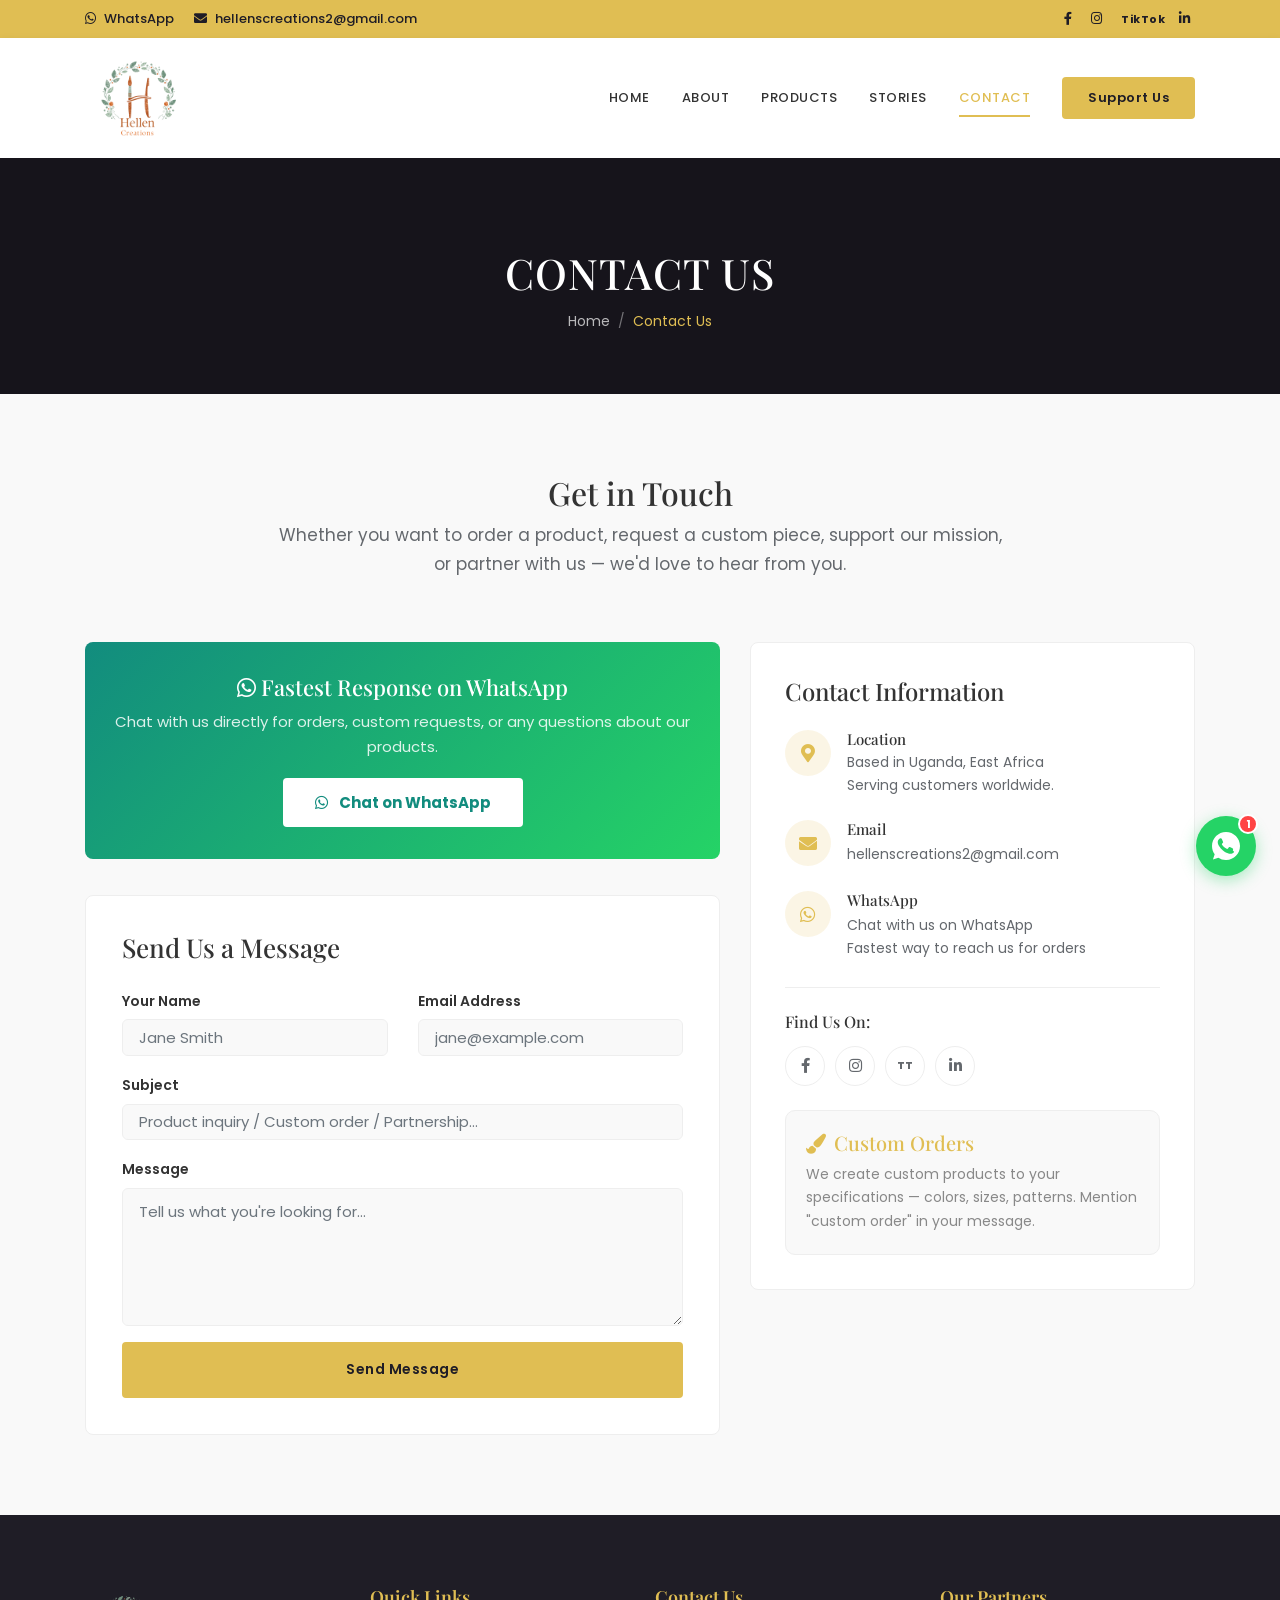
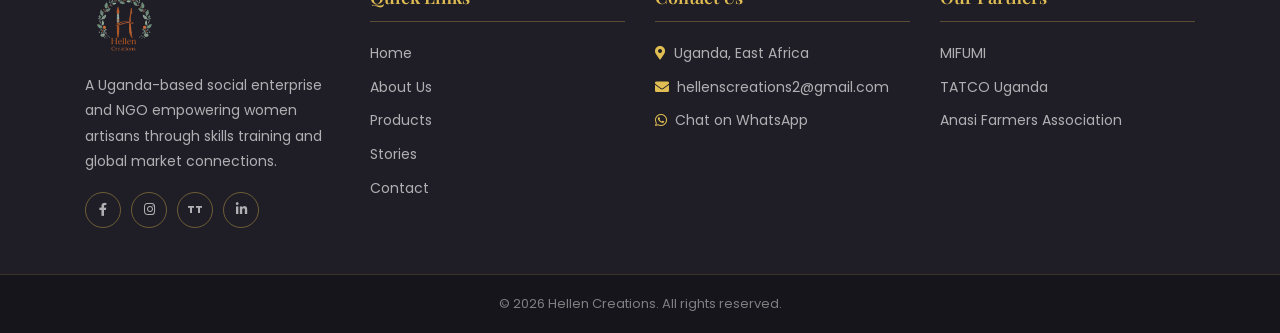
<file: contact.html>
<!DOCTYPE html>
<html lang="en">
<head>
  <meta charset="UTF-8">
  <meta name="viewport" content="width=device-width, initial-scale=1.0">
  <link rel="icon" type="image/png" href="img/tp-logo-hc.png">
  <title>Contact Us | Hellen Creations</title>
  <meta name="description" content="Get in touch with Hellen Creations — order a product, request a custom piece, support our mission, or partner with us.">

  <!-- Google Fonts -->
  <link rel="preconnect" href="https://fonts.googleapis.com">
  <link rel="preconnect" href="https://fonts.gstatic.com" crossorigin>
  <link href="https://fonts.googleapis.com/css2?family=Playfair+Display:ital,wght@0,400;0,600;0,700;1,400;1,600&family=Poppins:wght@300;400;500;600;700;900&display=swap" rel="stylesheet">

  <!-- Bootstrap 4 -->
  <link rel="stylesheet" href="https://cdn.jsdelivr.net/npm/bootstrap@4.6.2/dist/css/bootstrap.min.css">

  <!-- Font Awesome 5 -->
  <link rel="stylesheet" href="https://cdnjs.cloudflare.com/ajax/libs/font-awesome/5.15.4/css/all.min.css">

  <!-- Owl Carousel 2 -->
  <link rel="stylesheet" href="https://cdnjs.cloudflare.com/ajax/libs/OwlCarousel2/2.3.4/assets/owl.carousel.min.css">
  <link rel="stylesheet" href="https://cdnjs.cloudflare.com/ajax/libs/OwlCarousel2/2.3.4/assets/owl.theme.default.min.css">

  <!-- Hellen Creations Overrides (load last) -->
  <link rel="stylesheet" href="css/hellen-overrides.css">
</head>
<body>

  <!-- ==================== TOP BAR ==================== -->
  <div class="top-bar">
    <div class="container">
      <div class="row align-items-center">
        <div class="col-md-7 d-flex align-items-center flex-wrap">
          <a href="https://wa.me/256700474721"><i class="fab fa-whatsapp"></i> WhatsApp</a>
          <a href="mailto:hellenscreations2@gmail.com"><i class="fas fa-envelope"></i> hellenscreations2@gmail.com</a>
        </div>
        <div class="col-md-5 text-right top-social d-none d-md-flex justify-content-end align-items-center">
          <a href="#" aria-label="Facebook"><i class="fab fa-facebook-f"></i></a>
          <a href="#" aria-label="Instagram"><i class="fab fa-instagram"></i></a>
          <a href="#" aria-label="TikTok" style="font-size:11px;font-weight:700;letter-spacing:0.5px;">TikTok</a>
          <a href="#" aria-label="LinkedIn"><i class="fab fa-linkedin-in"></i></a>
        </div>
      </div>
    </div>
  </div>

  <!-- ==================== NAVIGATION ==================== -->
  <nav class="navbar navbar-expand-lg main-nav" id="mainNav">
    <div class="container">
      <a class="navbar-brand" href="index.html">
        <img src="img/tp-logo-hc.png" alt="Hellen Creations"
             onerror="this.outerHTML='<span class=\'navbar-brand-text\'>Hellen Creations</span>'">
      </a>
      <button class="navbar-toggler" type="button" data-toggle="collapse" data-target="#navCollapse" aria-controls="navCollapse" aria-expanded="false" aria-label="Toggle navigation">
        <span class="navbar-toggler-icon"></span>
      </button>
      <div class="collapse navbar-collapse" id="navCollapse">
        <ul class="navbar-nav ml-auto">
          <li class="nav-item"><a class="nav-link" href="index.html">Home</a></li>
          <li class="nav-item"><a class="nav-link" href="About.html">About</a></li>
          <li class="nav-item"><a class="nav-link" href="Cause.html">Products</a></li>
          <li class="nav-item"><a class="nav-link" href="stories.html">Stories</a></li>
          <li class="nav-item"><a class="nav-link active" href="contact.html">Contact</a></li>
        </ul>
        <a href="contact.html" class="btn-support ml-lg-3 mt-2 mt-lg-0">Support Us</a>
      </div>
    </div>
  </nav>
  <!-- / Navigation -->

  <!-- ==================== BREADCRUMB ==================== -->
  <div class="breadcam_area">
    <div class="container">
      <h2>Contact Us</h2>
      <nav aria-label="breadcrumb">
        <ol class="breadcrumb">
          <li class="breadcrumb-item"><a href="index.html">Home</a></li>
          <li class="breadcrumb-item active" aria-current="page">Contact Us</li>
        </ol>
      </nav>
    </div>
  </div>
  <!-- / Breadcrumb -->

  <!-- ==================== CONTACT ==================== -->
  <section class="contact_area">
    <div class="container">

      <!-- Intro -->
      <div class="row justify-content-center mb-5">
        <div class="col-lg-8 text-center">
          <h2>Get in Touch</h2>
          <p style="font-size:17px;color:var(--hc-text-light);">Whether you want to order a product, request a custom piece, support our mission, or partner with us — we'd love to hear from you.</p>
        </div>
      </div>

      <div class="row">

        <!-- Left: WhatsApp CTA + Form -->
        <div class="col-lg-7 mb-4 mb-lg-0">

          <!-- WhatsApp CTA -->
          <div class="whatsapp-cta-block">
            <h4><i class="fab fa-whatsapp"></i> Fastest Response on WhatsApp</h4>
            <p>Chat with us directly for orders, custom requests, or any questions about our products.</p>
            <a href="https://wa.me/256700474721" class="btn-whatsapp">
              <i class="fab fa-whatsapp"></i> Chat on WhatsApp
            </a>
          </div>

          <!-- Contact Form (Formspree) -->
          <div class="contact-form-wrap">
            <h3>Send Us a Message</h3>
            <form action="https://formspree.io/f/YOUR_FORM_ID" method="POST">
              <input type="hidden" name="_subject" value="New message from Hellen Creations website">

              <div class="row">
                <div class="col-md-6">
                  <div class="form-group">
                    <label for="contactName">Your Name</label>
                    <input type="text" id="contactName" name="name" class="form-control" placeholder="Jane Smith" required>
                  </div>
                </div>
                <div class="col-md-6">
                  <div class="form-group">
                    <label for="contactEmail">Email Address</label>
                    <input type="email" id="contactEmail" name="email" class="form-control" placeholder="jane@example.com" required>
                  </div>
                </div>
              </div>

              <div class="form-group">
                <label for="contactSubject">Subject</label>
                <input type="text" id="contactSubject" name="subject" class="form-control" placeholder="Product inquiry / Custom order / Partnership…">
              </div>

              <div class="form-group">
                <label for="contactMessage">Message</label>
                <textarea id="contactMessage" name="message" class="form-control" rows="5" placeholder="Tell us what you're looking for…" required></textarea>
              </div>

              <button type="submit" class="boxed-btn3" style="width:100%;text-align:center;">Send Message</button>
            </form>
          </div>

        </div>

        <!-- Right: Contact Info -->
        <div class="col-lg-5">
          <div class="contact-info-wrap">
            <h3>Contact Information</h3>

            <div class="contact-info-item">
              <div class="contact-info-icon">
                <i class="fas fa-map-marker-alt"></i>
              </div>
              <div class="contact-info-text">
                <h5>Location</h5>
                <p>Based in Uganda, East Africa<br>Serving customers worldwide.</p>
              </div>
            </div>

            <div class="contact-info-item">
              <div class="contact-info-icon">
                <i class="fas fa-envelope"></i>
              </div>
              <div class="contact-info-text">
                <h5>Email</h5>
                <a href="mailto:hellenscreations2@gmail.com">hellenscreations2@gmail.com</a>
              </div>
            </div>

            <div class="contact-info-item">
              <div class="contact-info-icon">
                <i class="fab fa-whatsapp"></i>
              </div>
              <div class="contact-info-text">
                <h5>WhatsApp</h5>
                <a href="https://wa.me/256700474721">Chat with us on WhatsApp</a>
                <p>Fastest way to reach us for orders</p>
              </div>
            </div>

            <!-- Social -->
            <div class="contact-social-block">
              <h5>Find Us On:</h5>
              <div class="contact-social-icons">
                <a href="#" aria-label="Facebook"><i class="fab fa-facebook-f"></i></a>
                <a href="#" aria-label="Instagram"><i class="fab fa-instagram"></i></a>
                <a href="#" aria-label="TikTok" style="font-size:10px;font-weight:800;">TT</a>
                <a href="#" aria-label="LinkedIn"><i class="fab fa-linkedin-in"></i></a>
              </div>
            </div>

            <!-- Custom Order note -->
            <div style="background:var(--hc-light);border-radius:10px;padding:20px;margin-top:24px;border:1px solid var(--hc-border);">
              <h5 style="color:var(--hc-primary) !important;margin-bottom:8px;"><i class="fas fa-paint-brush" style="margin-right:8px;"></i>Custom Orders</h5>
              <p style="font-size:14px;color:var(--hc-text-light) !important;margin:0;">We create custom products to your specifications — colors, sizes, patterns. Mention "custom order" in your message.</p>
            </div>

          </div>
        </div>

      </div>
    </div>
  </section>
  <!-- / Contact -->

  <!-- ==================== FOOTER ==================== -->
  <footer class="footer_area">
    <div class="container">
      <div class="row">

        <div class="col-lg-3 col-md-6 footer-widget">
          <a href="index.html">
            <img src="img/tp-logo-hc.png" alt="Hellen Creations" style="max-height:72px;"
                 onerror="this.outerHTML='<span style=\'font-family:Playfair Display,serif;font-size:20px;font-weight:700;color:#D4A259\'>Hellen Creations</span>'">
          </a>
          <p style="margin-top:14px;">A Uganda-based social enterprise and NGO empowering women artisans through skills training and global market connections.</p>
          <div class="footer-social">
            <a href="#" aria-label="Facebook"><i class="fab fa-facebook-f"></i></a>
            <a href="#" aria-label="Instagram"><i class="fab fa-instagram"></i></a>
            <a href="#" aria-label="TikTok" style="font-size:10px;font-weight:800;">TT</a>
            <a href="#" aria-label="LinkedIn"><i class="fab fa-linkedin-in"></i></a>
          </div>
        </div>

        <div class="col-lg-3 col-md-6 footer-widget">
          <h4 class="footer-title">Quick Links</h4>
          <ul>
            <li><a href="index.html">Home</a></li>
            <li><a href="About.html">About Us</a></li>
            <li><a href="Cause.html">Products</a></li>
            <li><a href="stories.html">Stories</a></li>
            <li><a href="contact.html">Contact</a></li>
          </ul>
        </div>

        <div class="col-lg-3 col-md-6 footer-widget">
          <h4 class="footer-title">Contact Us</h4>
          <ul>
            <li><i class="fas fa-map-marker-alt" style="color:var(--hc-gold);margin-right:8px;"></i>Uganda, East Africa</li>
            <li><a href="mailto:hellenscreations2@gmail.com"><i class="fas fa-envelope" style="color:var(--hc-gold);margin-right:8px;"></i>hellenscreations2@gmail.com</a></li>
            <li><a href="https://wa.me/256700474721"><i class="fab fa-whatsapp" style="color:var(--hc-gold);margin-right:8px;"></i>Chat on WhatsApp</a></li>
          </ul>
        </div>

        <div class="col-lg-3 col-md-6 footer-widget">
          <h4 class="footer-title">Our Partners</h4>
          <ul>
            <li><a href="https://mifumi.org/" target="_blank" rel="noopener noreferrer">MIFUMI</a></li>
            <li><a href="https://tatcoug.org/" target="_blank" rel="noopener noreferrer">TATCO Uganda</a></li>
            <li><a href="https://anasifarmers.org/" target="_blank" rel="noopener noreferrer">Anasi Farmers Association</a></li>
          </ul>
        </div>

      </div>
    </div>
    <div class="footer-bottom">
      <div class="container">
        <p>&copy; 2026 Hellen Creations. All rights reserved.</p>
      </div>
    </div>
  </footer>
  <!-- / Footer -->

  <!-- ==================== SCRIPTS ==================== -->
  <script src="https://code.jquery.com/jquery-3.7.1.min.js"></script>
  <script src="https://cdn.jsdelivr.net/npm/bootstrap@4.6.2/dist/js/bootstrap.bundle.min.js"></script>
  <script src="https://cdnjs.cloudflare.com/ajax/libs/OwlCarousel2/2.3.4/owl.carousel.min.js"></script>
  <script src="js/main.js"></script>
  <script src="js/whatsapp-widget.js"></script>

</body>
</html>
</file>
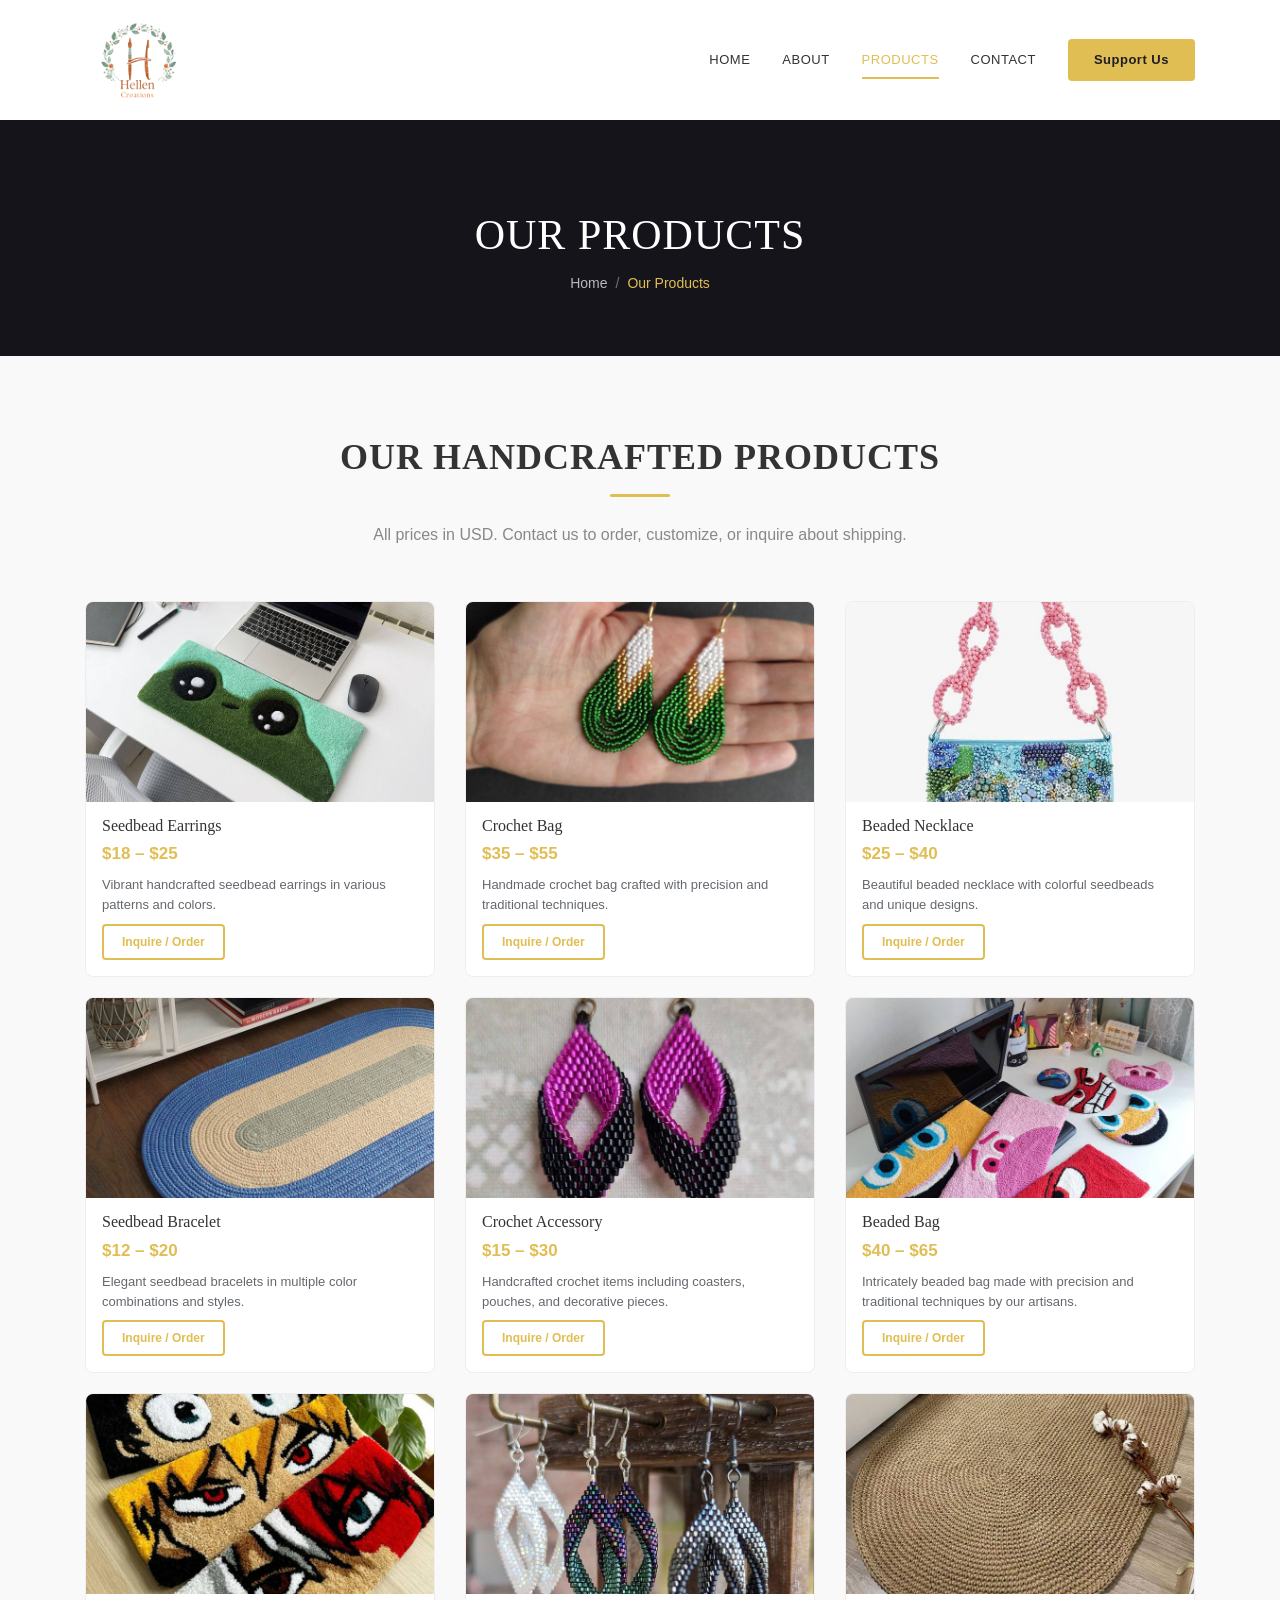
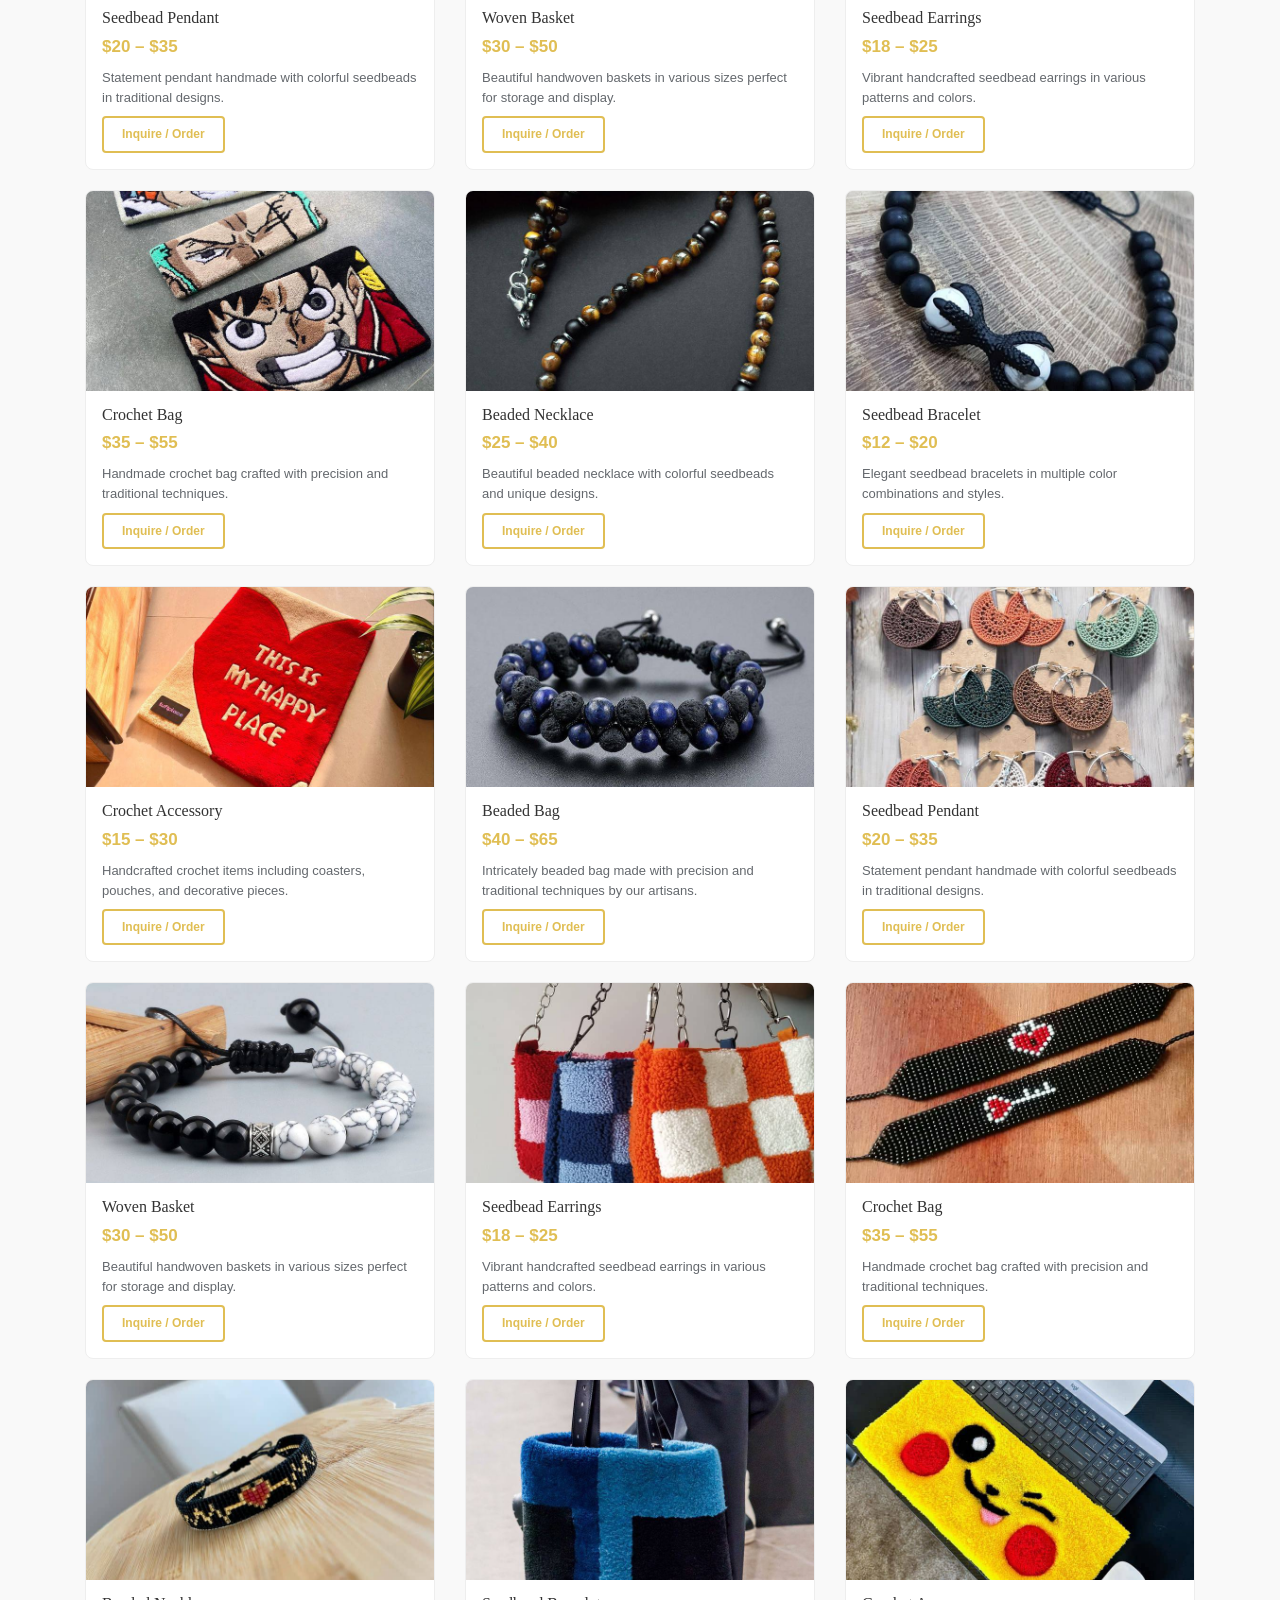
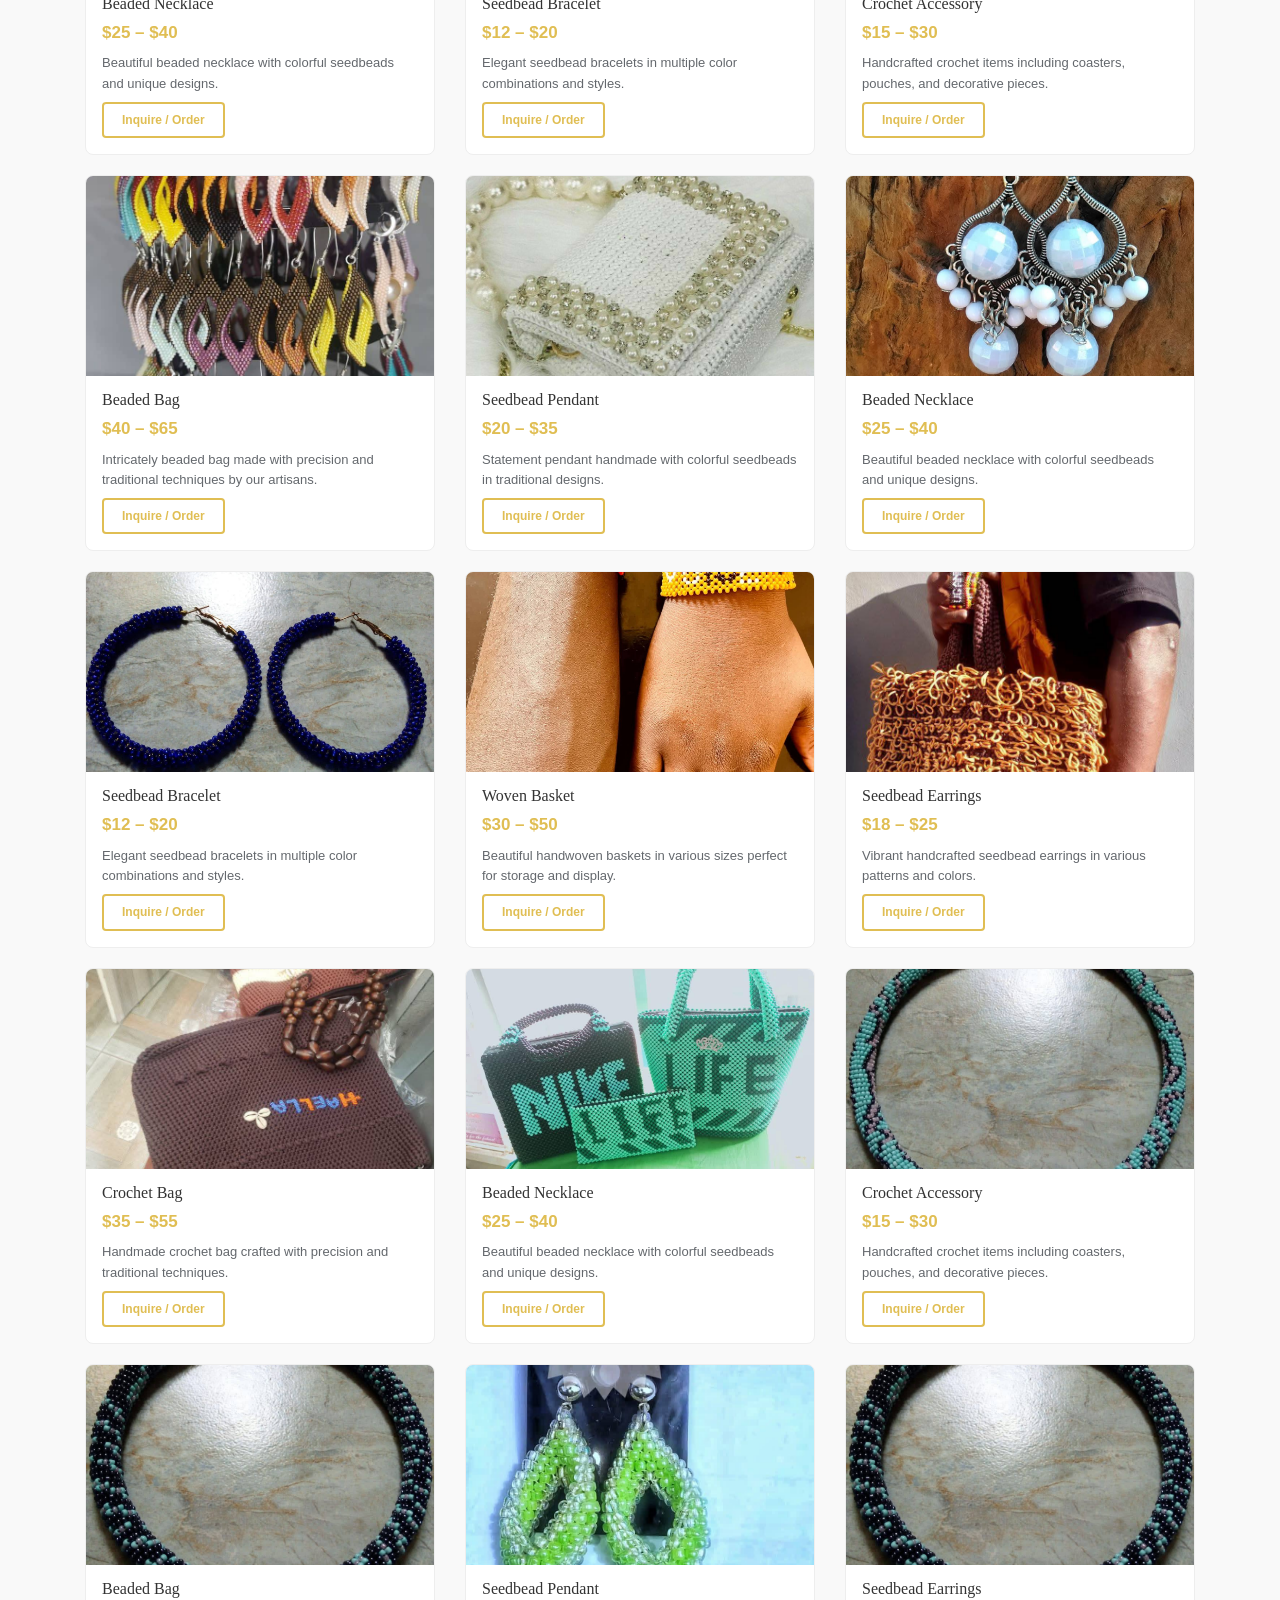
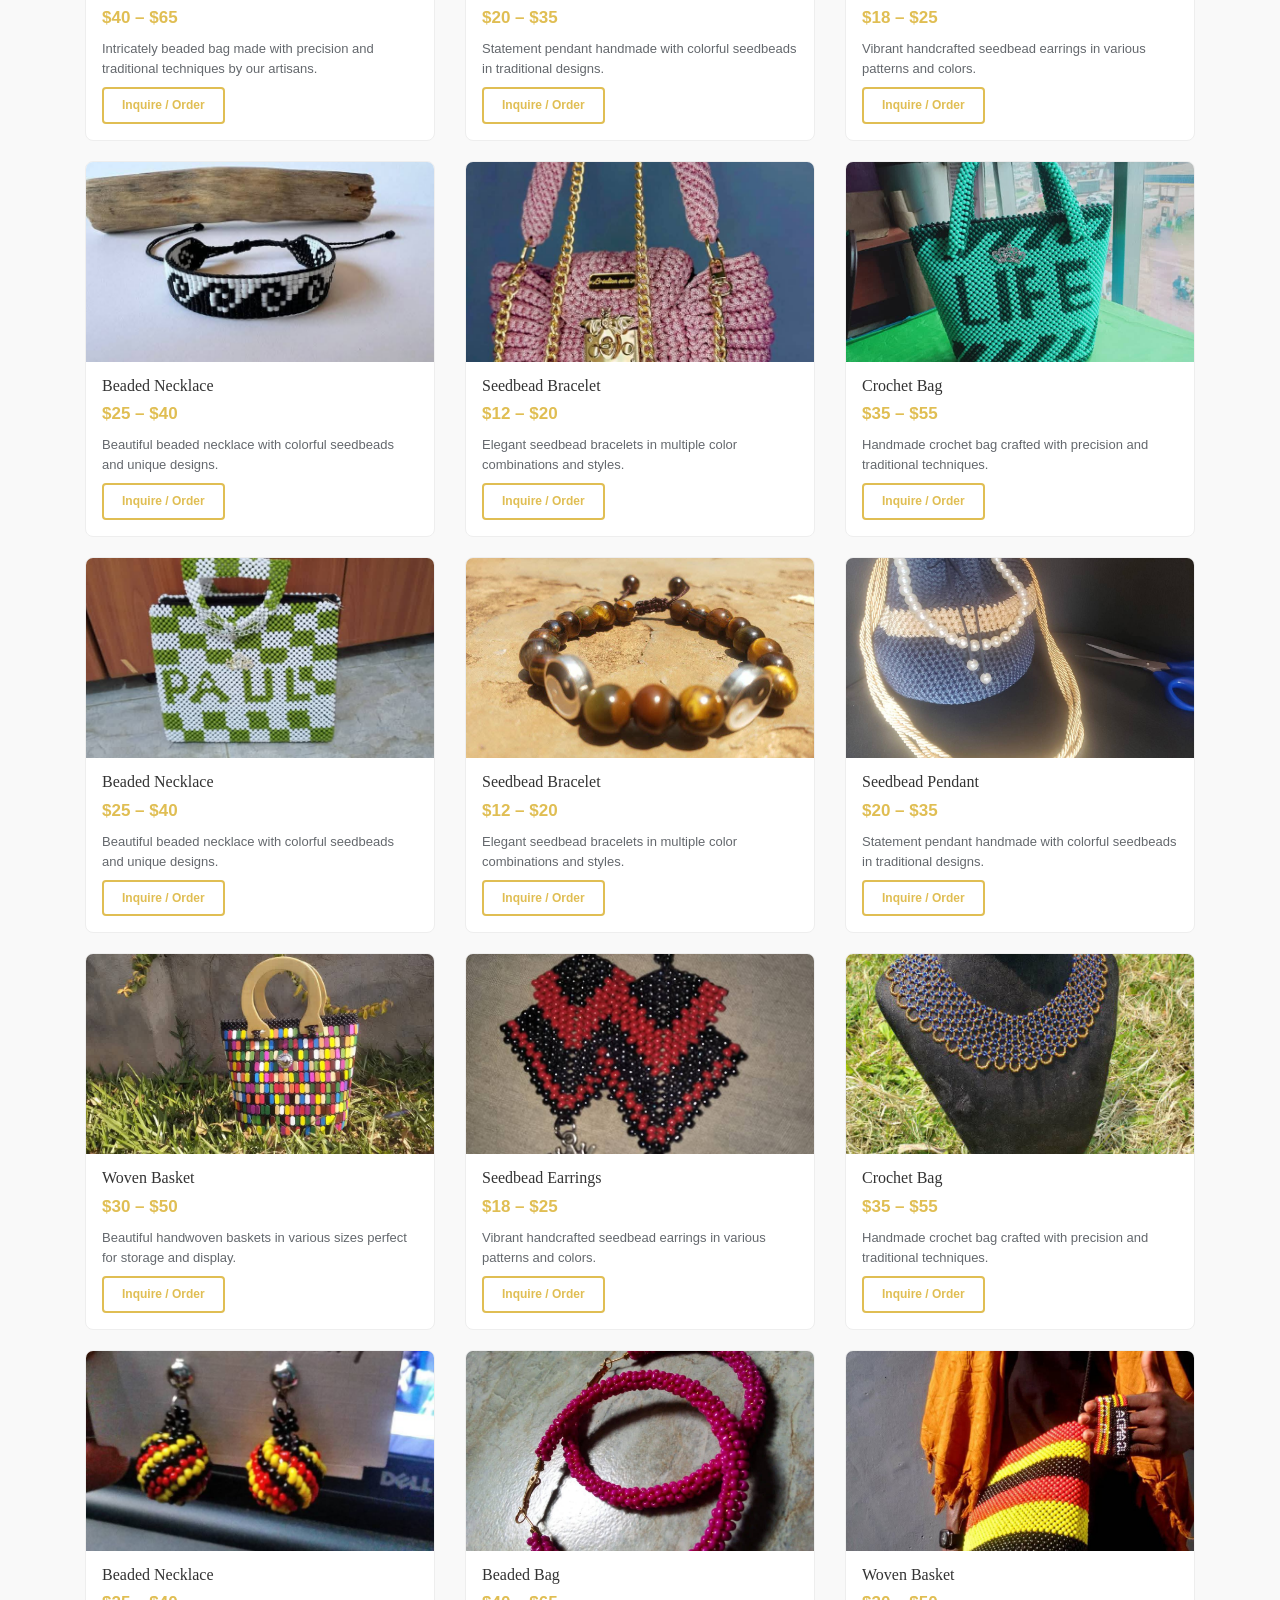
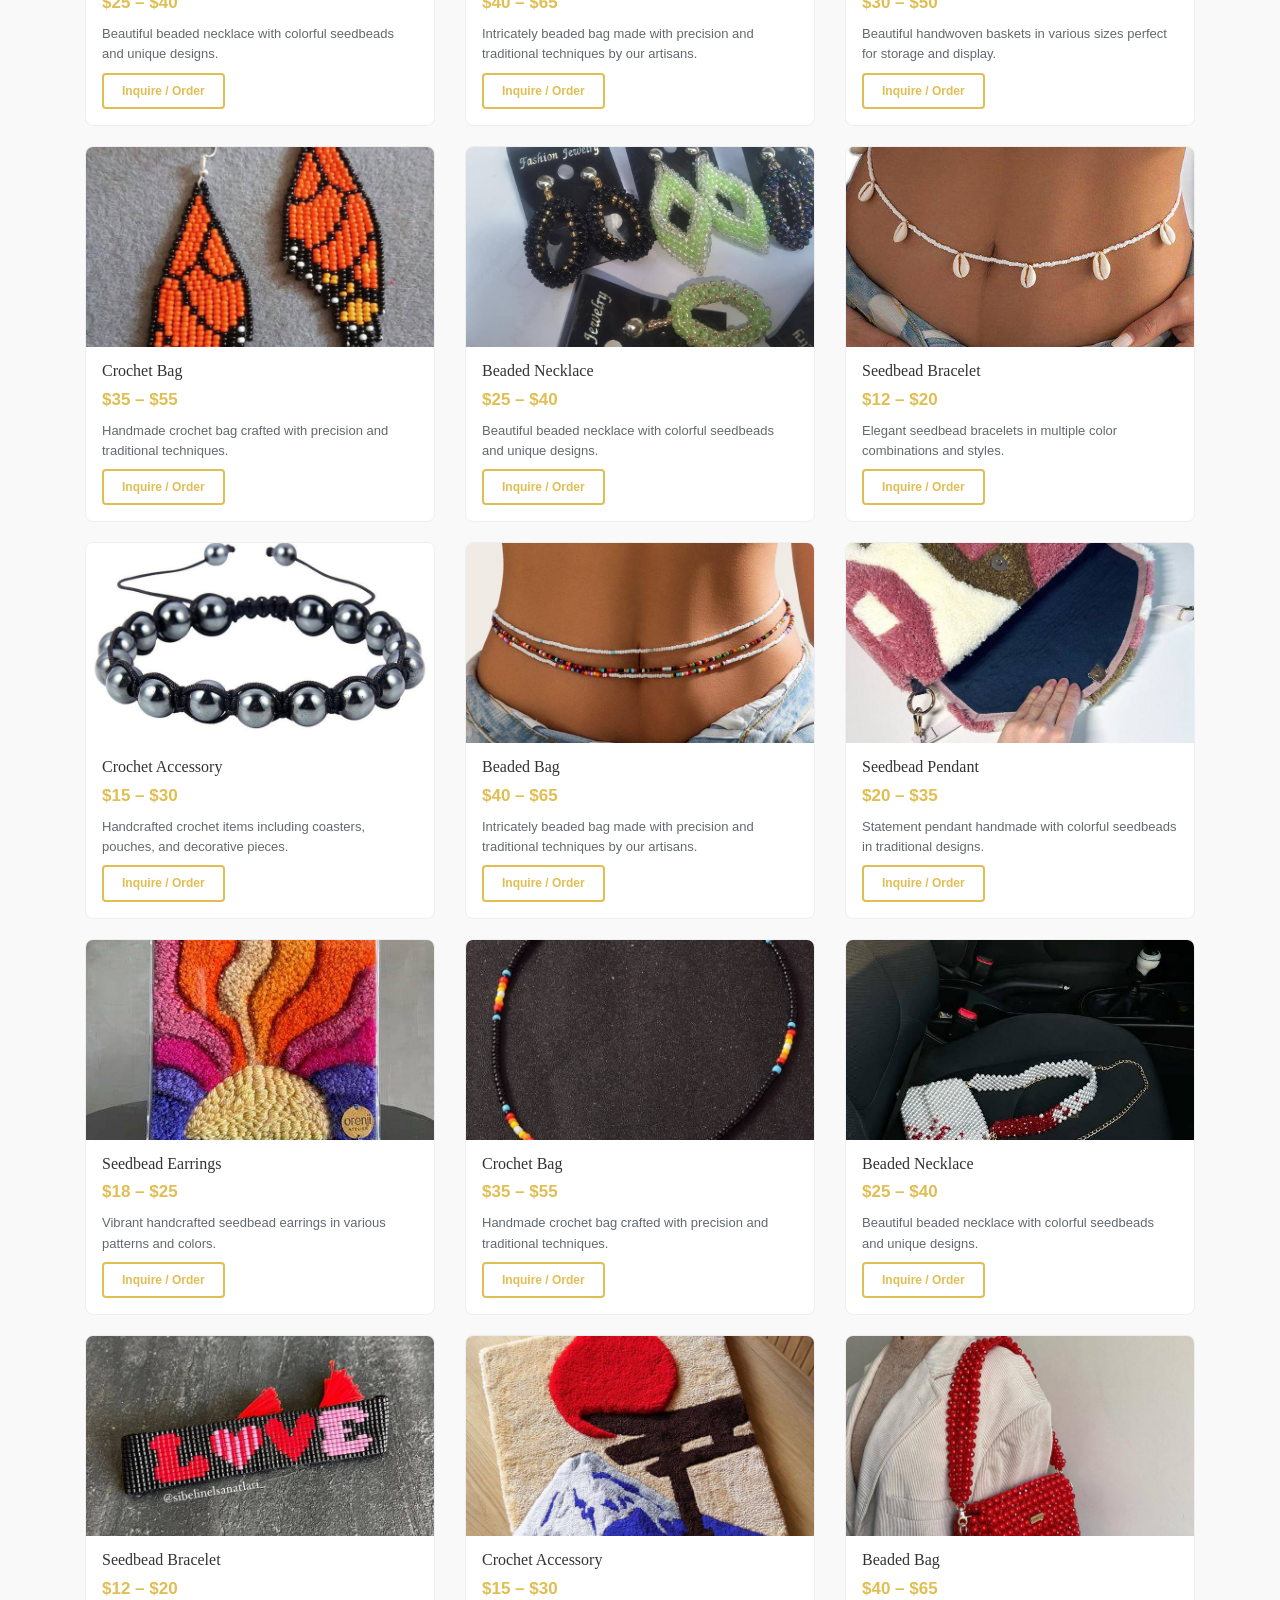
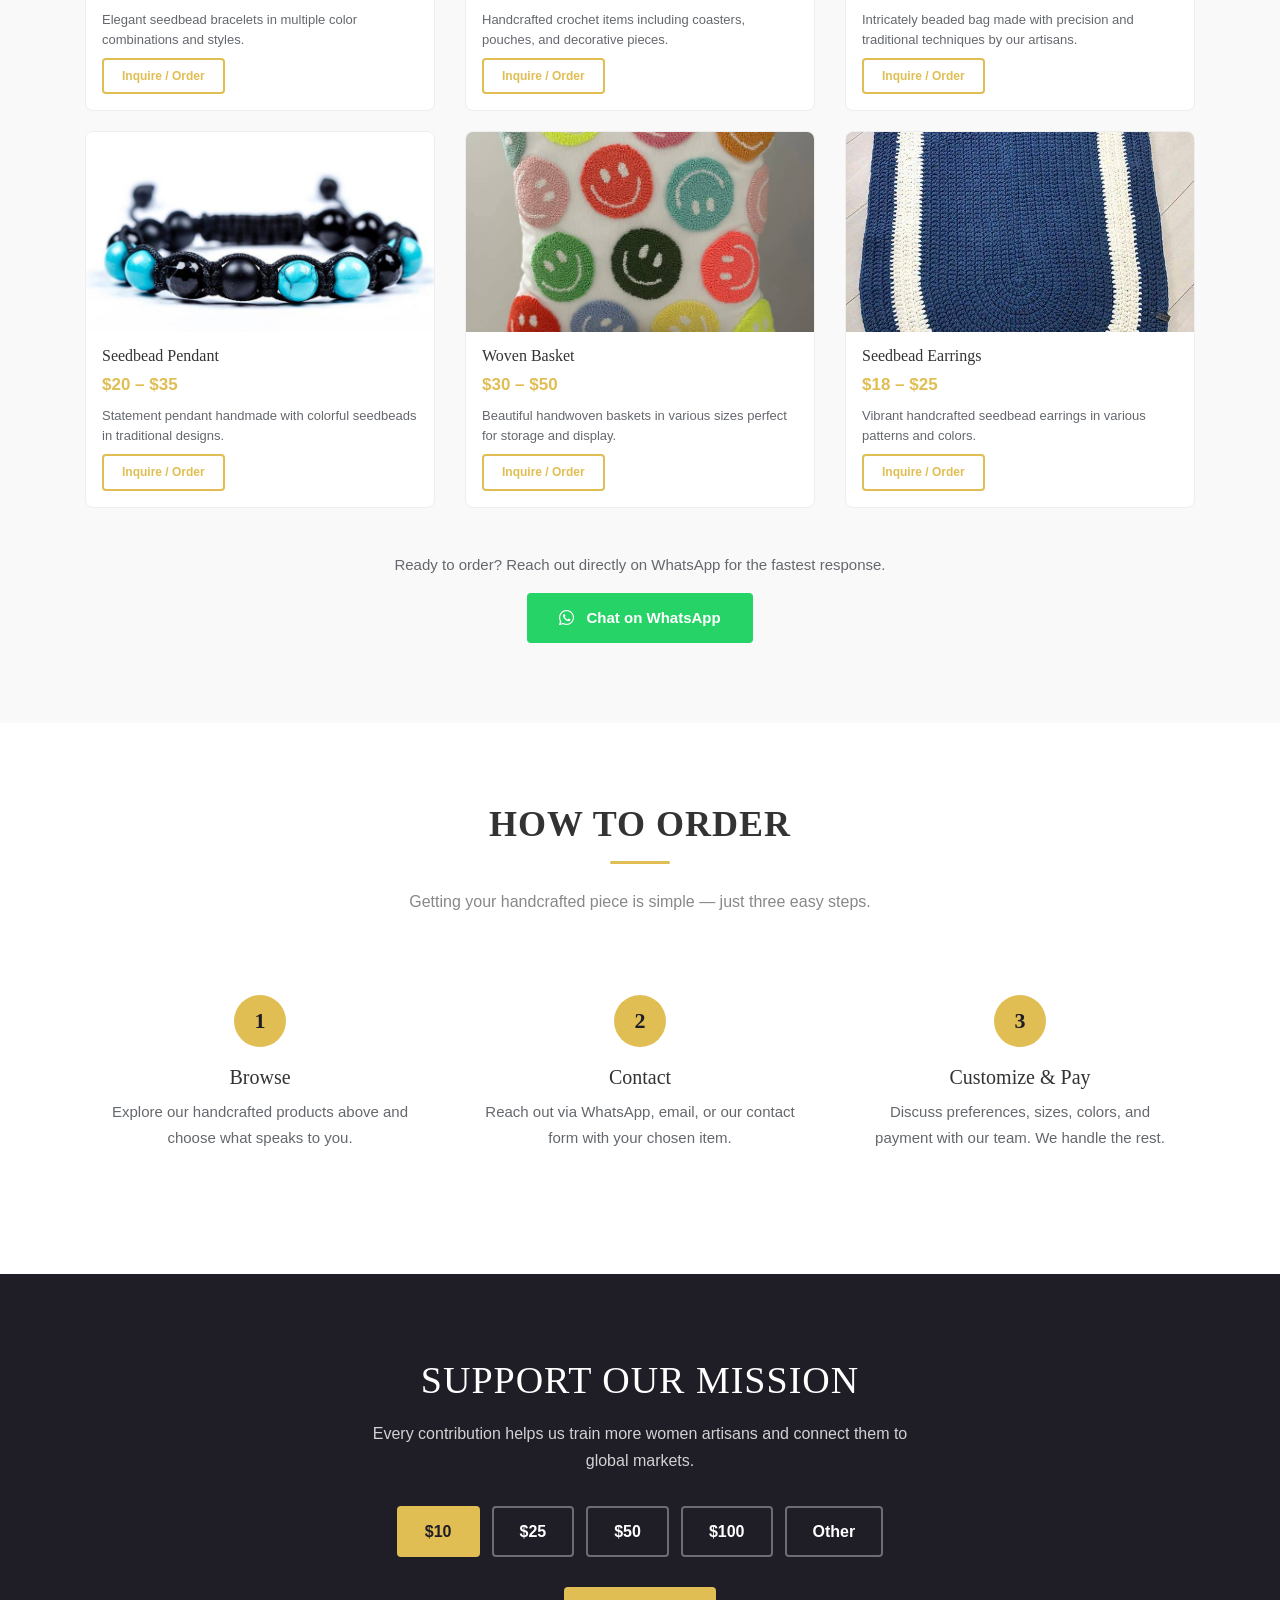
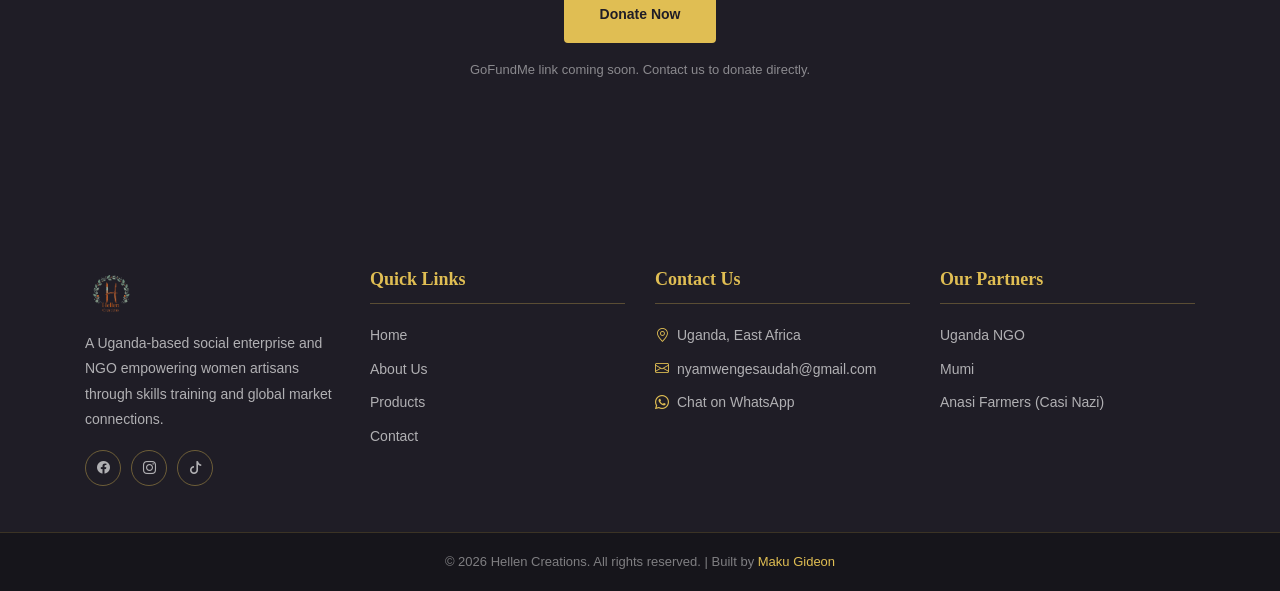
<file: products.html>
<!DOCTYPE html>
<html lang="en">
<head>
  <meta charset="UTF-8">
  <meta name="viewport" content="width=device-width, initial-scale=1.0">
  <title>Our Products | Hellen Creations</title>
  <meta name="description" content="Browse handcrafted products from Hellen Creations — crochet bags, beaded bags, seedbead jewelry, and carpets made by women artisans in Uganda.">

  <!-- Favicon -->
  <link rel="icon" type="image/svg+xml" href="favicon.svg">
  <link rel="icon" type="image/png" href="favicon.png" sizes="64x64">

  <!-- Bootstrap 4 -->
  <link rel="stylesheet" href="https://cdn.jsdelivr.net/npm/bootstrap@4.6.2/dist/css/bootstrap.min.css">

  <!-- Bootstrap Icons -->
  <link rel="stylesheet" href="https://cdn.jsdelivr.net/npm/bootstrap-icons@1.11.3/font/bootstrap-icons.css">

  <!-- Owl Carousel 2 -->
  <link rel="stylesheet" href="https://cdnjs.cloudflare.com/ajax/libs/OwlCarousel2/2.3.4/assets/owl.carousel.min.css">
  <link rel="stylesheet" href="https://cdnjs.cloudflare.com/ajax/libs/OwlCarousel2/2.3.4/assets/owl.theme.default.min.css">

  <!-- Hellen Creations Overrides (load last) -->
  <link rel="stylesheet" href="css/hellen-overrides.css">
</head>
<body>

  <!-- ==================== NAVIGATION ==================== -->
  <nav class="navbar navbar-expand-lg main-nav" id="mainNav">
    <div class="container">
      <a class="navbar-brand" href="index.html">
        <img src="img/tp-logo-hc.png" alt="Hellen Creations"
             onerror="this.outerHTML='<span class=\'navbar-brand-text\'>Hellen Creations</span>'">
      </a>
      <button class="navbar-toggler" type="button" data-toggle="collapse" data-target="#navCollapse" aria-controls="navCollapse" aria-expanded="false" aria-label="Toggle navigation">
        <span class="navbar-toggler-icon"></span>
      </button>
      <div class="collapse navbar-collapse" id="navCollapse">
        <ul class="navbar-nav ml-auto">
          <li class="nav-item"><a class="nav-link" href="index.html">Home</a></li>
          <li class="nav-item"><a class="nav-link" href="About.html">About</a></li>
          <li class="nav-item"><a class="nav-link active" href="products.html">Products</a></li>
          <li class="nav-item"><a class="nav-link" href="contact.html">Contact</a></li>
        </ul>
        <a href="contact.html" class="btn-support ml-lg-3 mt-2 mt-lg-0">Support Us</a>
      </div>
    </div>
  </nav>
  <!-- / Navigation -->

  <!-- ==================== BREADCRUMB ==================== -->
  <div class="breadcam_area">
    <div class="container">
      <h2>Our Products</h2>
      <nav aria-label="breadcrumb">
        <ol class="breadcrumb">
          <li class="breadcrumb-item"><a href="index.html">Home</a></li>
          <li class="breadcrumb-item active" aria-current="page">Our Products</li>
        </ol>
      </nav>
    </div>
  </div>
  <!-- / Breadcrumb -->

  <!-- ==================== PRODUCT GRID ==================== -->
  <section class="products-area">
    <div class="container">
      <div class="row justify-content-center">
        <div class="col-lg-8">
          <div class="section-title">
            <h2>Our Handcrafted Products</h2>
            <p>All prices in USD. Contact us to order, customize, or inquire about shipping.</p>
          </div>
        </div>
      </div>

      <div class="row">
        <!-- Product 1 -->
        <div class="col-lg-4 col-md-6">
          <div class="product-card">
            <img src="img/photo_1_2026-03-17_14-40-14.jpg" alt="Seedbead Earrings" class="product-img">
            <div class="product-body">
              <h4>Seedbead Earrings</h4>
              <span class="product-price">$18 – $25</span>
              <p>Vibrant handcrafted seedbead earrings in various patterns and colors.</p>
              <a href="contact.html" class="btn-inquire">Inquire / Order</a>
            </div>
          </div>
        </div>

        <!-- Product 2 -->
        <div class="col-lg-4 col-md-6">
          <div class="product-card">
            <img src="img/photo_2_2026-03-17_14-40-14.jpg" alt="Crochet Bag" class="product-img">
            <div class="product-body">
              <h4>Crochet Bag</h4>
              <span class="product-price">$35 – $55</span>
              <p>Handmade crochet bag crafted with precision and traditional techniques.</p>
              <a href="contact.html" class="btn-inquire">Inquire / Order</a>
            </div>
          </div>
        </div>

        <!-- Product 3 -->
        <div class="col-lg-4 col-md-6">
          <div class="product-card">
            <img src="img/photo_3_2026-03-17_14-40-14.jpg" alt="Beaded Necklace" class="product-img">
            <div class="product-body">
              <h4>Beaded Necklace</h4>
              <span class="product-price">$25 – $40</span>
              <p>Beautiful beaded necklace with colorful seedbeads and unique designs.</p>
              <a href="contact.html" class="btn-inquire">Inquire / Order</a>
            </div>
          </div>
        </div>

        <!-- Product 4 -->
        <div class="col-lg-4 col-md-6">
          <div class="product-card">
            <img src="img/photo_4_2026-03-17_14-40-14.jpg" alt="Seedbead Bracelet" class="product-img">
            <div class="product-body">
              <h4>Seedbead Bracelet</h4>
              <span class="product-price">$12 – $20</span>
              <p>Elegant seedbead bracelets in multiple color combinations and styles.</p>
              <a href="contact.html" class="btn-inquire">Inquire / Order</a>
            </div>
          </div>
        </div>

        <!-- Product 5 -->
        <div class="col-lg-4 col-md-6">
          <div class="product-card">
            <img src="img/photo_5_2026-03-17_14-40-14.jpg" alt="Crochet Accessory" class="product-img">
            <div class="product-body">
              <h4>Crochet Accessory</h4>
              <span class="product-price">$15 – $30</span>
              <p>Handcrafted crochet items including coasters, pouches, and decorative pieces.</p>
              <a href="contact.html" class="btn-inquire">Inquire / Order</a>
            </div>
          </div>
        </div>

        <!-- Product 6 -->
        <div class="col-lg-4 col-md-6">
          <div class="product-card">
            <img src="img/photo_6_2026-03-17_14-40-14.jpg" alt="Beaded Bag" class="product-img">
            <div class="product-body">
              <h4>Beaded Bag</h4>
              <span class="product-price">$40 – $65</span>
              <p>Intricately beaded bag made with precision and traditional techniques by our artisans.</p>
              <a href="contact.html" class="btn-inquire">Inquire / Order</a>
            </div>
          </div>
        </div>

        <!-- Product 7 -->
        <div class="col-lg-4 col-md-6">
          <div class="product-card">
            <img src="img/photo_7_2026-03-17_14-40-14.jpg" alt="Seedbead Pendant" class="product-img">
            <div class="product-body">
              <h4>Seedbead Pendant</h4>
              <span class="product-price">$20 – $35</span>
              <p>Statement pendant handmade with colorful seedbeads in traditional designs.</p>
              <a href="contact.html" class="btn-inquire">Inquire / Order</a>
            </div>
          </div>
        </div>

        <!-- Product 8 -->
        <div class="col-lg-4 col-md-6">
          <div class="product-card">
            <img src="img/photo_8_2026-03-17_14-40-14.jpg" alt="Woven Basket" class="product-img">
            <div class="product-body">
              <h4>Woven Basket</h4>
              <span class="product-price">$30 – $50</span>
              <p>Beautiful handwoven baskets in various sizes perfect for storage and display.</p>
              <a href="contact.html" class="btn-inquire">Inquire / Order</a>
            </div>
          </div>
        </div>

        <!-- Product 9 -->
        <div class="col-lg-4 col-md-6">
          <div class="product-card">
            <img src="img/photo_9_2026-03-17_14-40-14.jpg" alt="Seedbead Earrings" class="product-img">
            <div class="product-body">
              <h4>Seedbead Earrings</h4>
              <span class="product-price">$18 – $25</span>
              <p>Vibrant handcrafted seedbead earrings in various patterns and colors.</p>
              <a href="contact.html" class="btn-inquire">Inquire / Order</a>
            </div>
          </div>
        </div>

        <!-- Product 10 -->
        <div class="col-lg-4 col-md-6">
          <div class="product-card">
            <img src="img/photo_10_2026-03-17_14-40-14.jpg" alt="Crochet Bag" class="product-img">
            <div class="product-body">
              <h4>Crochet Bag</h4>
              <span class="product-price">$35 – $55</span>
              <p>Handmade crochet bag crafted with precision and traditional techniques.</p>
              <a href="contact.html" class="btn-inquire">Inquire / Order</a>
            </div>
          </div>
        </div>

        <!-- Product 11 -->
        <div class="col-lg-4 col-md-6">
          <div class="product-card">
            <img src="img/photo_11_2026-03-17_14-40-14.jpg" alt="Beaded Necklace" class="product-img">
            <div class="product-body">
              <h4>Beaded Necklace</h4>
              <span class="product-price">$25 – $40</span>
              <p>Beautiful beaded necklace with colorful seedbeads and unique designs.</p>
              <a href="contact.html" class="btn-inquire">Inquire / Order</a>
            </div>
          </div>
        </div>

        <!-- Product 12 -->
        <div class="col-lg-4 col-md-6">
          <div class="product-card">
            <img src="img/photo_12_2026-03-17_14-40-14.jpg" alt="Seedbead Bracelet" class="product-img">
            <div class="product-body">
              <h4>Seedbead Bracelet</h4>
              <span class="product-price">$12 – $20</span>
              <p>Elegant seedbead bracelets in multiple color combinations and styles.</p>
              <a href="contact.html" class="btn-inquire">Inquire / Order</a>
            </div>
          </div>
        </div>

        <!-- Product 13 -->
        <div class="col-lg-4 col-md-6">
          <div class="product-card">
            <img src="img/photo_13_2026-03-17_14-40-14.jpg" alt="Crochet Accessory" class="product-img">
            <div class="product-body">
              <h4>Crochet Accessory</h4>
              <span class="product-price">$15 – $30</span>
              <p>Handcrafted crochet items including coasters, pouches, and decorative pieces.</p>
              <a href="contact.html" class="btn-inquire">Inquire / Order</a>
            </div>
          </div>
        </div>

        <!-- Product 14 -->
        <div class="col-lg-4 col-md-6">
          <div class="product-card">
            <img src="img/photo_14_2026-03-17_14-40-14.jpg" alt="Beaded Bag" class="product-img">
            <div class="product-body">
              <h4>Beaded Bag</h4>
              <span class="product-price">$40 – $65</span>
              <p>Intricately beaded bag made with precision and traditional techniques by our artisans.</p>
              <a href="contact.html" class="btn-inquire">Inquire / Order</a>
            </div>
          </div>
        </div>

        <!-- Product 15 -->
        <div class="col-lg-4 col-md-6">
          <div class="product-card">
            <img src="img/photo_15_2026-03-17_14-40-14.jpg" alt="Seedbead Pendant" class="product-img">
            <div class="product-body">
              <h4>Seedbead Pendant</h4>
              <span class="product-price">$20 – $35</span>
              <p>Statement pendant handmade with colorful seedbeads in traditional designs.</p>
              <a href="contact.html" class="btn-inquire">Inquire / Order</a>
            </div>
          </div>
        </div>

        <!-- Product 16 -->
        <div class="col-lg-4 col-md-6">
          <div class="product-card">
            <img src="img/photo_16_2026-03-17_14-40-14.jpg" alt="Woven Basket" class="product-img">
            <div class="product-body">
              <h4>Woven Basket</h4>
              <span class="product-price">$30 – $50</span>
              <p>Beautiful handwoven baskets in various sizes perfect for storage and display.</p>
              <a href="contact.html" class="btn-inquire">Inquire / Order</a>
            </div>
          </div>
        </div>

        <!-- Product 17 -->
        <div class="col-lg-4 col-md-6">
          <div class="product-card">
            <img src="img/photo_17_2026-03-17_14-40-14.jpg" alt="Seedbead Earrings" class="product-img">
            <div class="product-body">
              <h4>Seedbead Earrings</h4>
              <span class="product-price">$18 – $25</span>
              <p>Vibrant handcrafted seedbead earrings in various patterns and colors.</p>
              <a href="contact.html" class="btn-inquire">Inquire / Order</a>
            </div>
          </div>
        </div>

        <!-- Product 18 -->
        <div class="col-lg-4 col-md-6">
          <div class="product-card">
            <img src="img/photo_18_2026-03-17_14-40-14.jpg" alt="Crochet Bag" class="product-img">
            <div class="product-body">
              <h4>Crochet Bag</h4>
              <span class="product-price">$35 – $55</span>
              <p>Handmade crochet bag crafted with precision and traditional techniques.</p>
              <a href="contact.html" class="btn-inquire">Inquire / Order</a>
            </div>
          </div>
        </div>

        <!-- Product 19 -->
        <div class="col-lg-4 col-md-6">
          <div class="product-card">
            <img src="img/photo_19_2026-03-17_14-40-14.jpg" alt="Beaded Necklace" class="product-img">
            <div class="product-body">
              <h4>Beaded Necklace</h4>
              <span class="product-price">$25 – $40</span>
              <p>Beautiful beaded necklace with colorful seedbeads and unique designs.</p>
              <a href="contact.html" class="btn-inquire">Inquire / Order</a>
            </div>
          </div>
        </div>

        <!-- Product 20 -->
        <div class="col-lg-4 col-md-6">
          <div class="product-card">
            <img src="img/photo_20_2026-03-17_14-40-14.jpg" alt="Seedbead Bracelet" class="product-img">
            <div class="product-body">
              <h4>Seedbead Bracelet</h4>
              <span class="product-price">$12 – $20</span>
              <p>Elegant seedbead bracelets in multiple color combinations and styles.</p>
              <a href="contact.html" class="btn-inquire">Inquire / Order</a>
            </div>
          </div>
        </div>

        <!-- Product 21 -->
        <div class="col-lg-4 col-md-6">
          <div class="product-card">
            <img src="img/photo_21_2026-03-17_14-40-14.jpg" alt="Crochet Accessory" class="product-img">
            <div class="product-body">
              <h4>Crochet Accessory</h4>
              <span class="product-price">$15 – $30</span>
              <p>Handcrafted crochet items including coasters, pouches, and decorative pieces.</p>
              <a href="contact.html" class="btn-inquire">Inquire / Order</a>
            </div>
          </div>
        </div>

        <!-- Product 22 -->
        <div class="col-lg-4 col-md-6">
          <div class="product-card">
            <img src="img/photo_22_2026-03-17_14-40-14.jpg" alt="Beaded Bag" class="product-img">
            <div class="product-body">
              <h4>Beaded Bag</h4>
              <span class="product-price">$40 – $65</span>
              <p>Intricately beaded bag made with precision and traditional techniques by our artisans.</p>
              <a href="contact.html" class="btn-inquire">Inquire / Order</a>
            </div>
          </div>
        </div>

        <!-- Product 23 -->
        <div class="col-lg-4 col-md-6">
          <div class="product-card">
            <img src="img/photo_23_2026-03-17_14-40-14.jpg" alt="Seedbead Pendant" class="product-img">
            <div class="product-body">
              <h4>Seedbead Pendant</h4>
              <span class="product-price">$20 – $35</span>
              <p>Statement pendant handmade with colorful seedbeads in traditional designs.</p>
              <a href="contact.html" class="btn-inquire">Inquire / Order</a>
            </div>
          </div>
        </div>

        

        

        <!-- Product 27 -->
        <div class="col-lg-4 col-md-6">
          <div class="product-card">
            <img src="img/photo_27_2026-03-17_14-40-14.jpg" alt="Beaded Necklace" class="product-img">
            <div class="product-body">
              <h4>Beaded Necklace</h4>
              <span class="product-price">$25 – $40</span>
              <p>Beautiful beaded necklace with colorful seedbeads and unique designs.</p>
              <a href="contact.html" class="btn-inquire">Inquire / Order</a>
            </div>
          </div>
        </div>

        <!-- Product 28 -->
        <div class="col-lg-4 col-md-6">
          <div class="product-card">
            <img src="img/photo_28_2026-03-17_14-40-14.jpg" alt="Seedbead Bracelet" class="product-img">
            <div class="product-body">
              <h4>Seedbead Bracelet</h4>
              <span class="product-price">$12 – $20</span>
              <p>Elegant seedbead bracelets in multiple color combinations and styles.</p>
              <a href="contact.html" class="btn-inquire">Inquire / Order</a>
            </div>
          </div>
        </div>

        

        

        
        <!-- Product 32 -->
        <div class="col-lg-4 col-md-6">
          <div class="product-card">
            <img src="img/photo_32_2026-03-17_14-40-14.jpg" alt="Woven Basket" class="product-img">
            <div class="product-body">
              <h4>Woven Basket</h4>
              <span class="product-price">$30 – $50</span>
              <p>Beautiful handwoven baskets in various sizes perfect for storage and display.</p>
              <a href="contact.html" class="btn-inquire">Inquire / Order</a>
            </div>
          </div>
        </div>

        <!-- Product 33 -->
        <div class="col-lg-4 col-md-6">
          <div class="product-card">
            <img src="img/photo_33_2026-03-17_14-40-14.jpg" alt="Seedbead Earrings" class="product-img">
            <div class="product-body">
              <h4>Seedbead Earrings</h4>
              <span class="product-price">$18 – $25</span>
              <p>Vibrant handcrafted seedbead earrings in various patterns and colors.</p>
              <a href="contact.html" class="btn-inquire">Inquire / Order</a>
            </div>
          </div>
        </div>

        <!-- Product 34 -->
        <div class="col-lg-4 col-md-6">
          <div class="product-card">
            <img src="img/photo_34_2026-03-17_14-40-14.jpg" alt="Crochet Bag" class="product-img">
            <div class="product-body">
              <h4>Crochet Bag</h4>
              <span class="product-price">$35 – $55</span>
              <p>Handmade crochet bag crafted with precision and traditional techniques.</p>
              <a href="contact.html" class="btn-inquire">Inquire / Order</a>
            </div>
          </div>
        </div>

        <!-- Product 35 -->
        <div class="col-lg-4 col-md-6">
          <div class="product-card">
            <img src="img/photo_35_2026-03-17_14-40-14.jpg" alt="Beaded Necklace" class="product-img">
            <div class="product-body">
              <h4>Beaded Necklace</h4>
              <span class="product-price">$25 – $40</span>
              <p>Beautiful beaded necklace with colorful seedbeads and unique designs.</p>
              <a href="contact.html" class="btn-inquire">Inquire / Order</a>
            </div>
          </div>
        </div>

       
        <!-- Product 37 -->
        <div class="col-lg-4 col-md-6">
          <div class="product-card">
            <img src="img/photo_37_2026-03-17_14-40-14.jpg" alt="Crochet Accessory" class="product-img">
            <div class="product-body">
              <h4>Crochet Accessory</h4>
              <span class="product-price">$15 – $30</span>
              <p>Handcrafted crochet items including coasters, pouches, and decorative pieces.</p>
              <a href="contact.html" class="btn-inquire">Inquire / Order</a>
            </div>
          </div>
        </div>

        <!-- Product 38 -->
        <div class="col-lg-4 col-md-6">
          <div class="product-card">
            <img src="img/photo_38_2026-03-17_14-40-14.jpg" alt="Beaded Bag" class="product-img">
            <div class="product-body">
              <h4>Beaded Bag</h4>
              <span class="product-price">$40 – $65</span>
              <p>Intricately beaded bag made with precision and traditional techniques by our artisans.</p>
              <a href="contact.html" class="btn-inquire">Inquire / Order</a>
            </div>
          </div>
        </div>

        <!-- Product 39 -->
        <div class="col-lg-4 col-md-6">
          <div class="product-card">
            <img src="img/photo_39_2026-03-17_14-40-14.jpg" alt="Seedbead Pendant" class="product-img">
            <div class="product-body">
              <h4>Seedbead Pendant</h4>
              <span class="product-price">$20 – $35</span>
              <p>Statement pendant handmade with colorful seedbeads in traditional designs.</p>
              <a href="contact.html" class="btn-inquire">Inquire / Order</a>
            </div>
          </div>
        </div>

        
        <!-- Product 41 -->
        <div class="col-lg-4 col-md-6">
          <div class="product-card">
            <img src="img/photo_41_2026-03-17_14-40-14.jpg" alt="Seedbead Earrings" class="product-img">
            <div class="product-body">
              <h4>Seedbead Earrings</h4>
              <span class="product-price">$18 – $25</span>
              <p>Vibrant handcrafted seedbead earrings in various patterns and colors.</p>
              <a href="contact.html" class="btn-inquire">Inquire / Order</a>
            </div>
          </div>
        </div>

  

        <!-- Product 43 -->
        <div class="col-lg-4 col-md-6">
          <div class="product-card">
            <img src="img/photo_43_2026-03-17_14-40-14.jpg" alt="Beaded Necklace" class="product-img">
            <div class="product-body">
              <h4>Beaded Necklace</h4>
              <span class="product-price">$25 – $40</span>
              <p>Beautiful beaded necklace with colorful seedbeads and unique designs.</p>
              <a href="contact.html" class="btn-inquire">Inquire / Order</a>
            </div>
          </div>
        </div>

        <!-- Product 44 -->
        <div class="col-lg-4 col-md-6">
          <div class="product-card">
            <img src="img/photo_44_2026-03-17_14-40-14.jpg" alt="Seedbead Bracelet" class="product-img">
            <div class="product-body">
              <h4>Seedbead Bracelet</h4>
              <span class="product-price">$12 – $20</span>
              <p>Elegant seedbead bracelets in multiple color combinations and styles.</p>
              <a href="contact.html" class="btn-inquire">Inquire / Order</a>
            </div>
          </div>
        </div>

       
        

       

        

        

        <!-- Product 50 -->
        <div class="col-lg-4 col-md-6">
          <div class="product-card">
            <img src="img/photo_50_2026-03-17_14-40-14.jpg" alt="Crochet Bag" class="product-img">
            <div class="product-body">
              <h4>Crochet Bag</h4>
              <span class="product-price">$35 – $55</span>
              <p>Handmade crochet bag crafted with precision and traditional techniques.</p>
              <a href="contact.html" class="btn-inquire">Inquire / Order</a>
            </div>
          </div>
        </div>

        <!-- Product 51 -->
        <div class="col-lg-4 col-md-6">
          <div class="product-card">
            <img src="img/photo_51_2026-03-17_14-40-14.jpg" alt="Beaded Necklace" class="product-img">
            <div class="product-body">
              <h4>Beaded Necklace</h4>
              <span class="product-price">$25 – $40</span>
              <p>Beautiful beaded necklace with colorful seedbeads and unique designs.</p>
              <a href="contact.html" class="btn-inquire">Inquire / Order</a>
            </div>
          </div>
        </div>

        <!-- Product 52 -->
        <div class="col-lg-4 col-md-6">
          <div class="product-card">
            <img src="img/photo_52_2026-03-17_14-40-14.jpg" alt="Seedbead Bracelet" class="product-img">
            <div class="product-body">
              <h4>Seedbead Bracelet</h4>
              <span class="product-price">$12 – $20</span>
              <p>Elegant seedbead bracelets in multiple color combinations and styles.</p>
              <a href="contact.html" class="btn-inquire">Inquire / Order</a>
            </div>
          </div>
        </div>

        

        

        <!-- Product 55 -->
        <div class="col-lg-4 col-md-6">
          <div class="product-card">
            <img src="img/photo_55_2026-03-17_14-40-14.jpg" alt="Seedbead Pendant" class="product-img">
            <div class="product-body">
              <h4>Seedbead Pendant</h4>
              <span class="product-price">$20 – $35</span>
              <p>Statement pendant handmade with colorful seedbeads in traditional designs.</p>
              <a href="contact.html" class="btn-inquire">Inquire / Order</a>
            </div>
          </div>
        </div>

        <!-- Product 56 -->
        <div class="col-lg-4 col-md-6">
          <div class="product-card">
            <img src="img/photo_56_2026-03-17_14-40-14.jpg" alt="Woven Basket" class="product-img">
            <div class="product-body">
              <h4>Woven Basket</h4>
              <span class="product-price">$30 – $50</span>
              <p>Beautiful handwoven baskets in various sizes perfect for storage and display.</p>
              <a href="contact.html" class="btn-inquire">Inquire / Order</a>
            </div>
          </div>
        </div>

        <!-- Product 57 -->
        <div class="col-lg-4 col-md-6">
          <div class="product-card">
            <img src="img/photo_57_2026-03-17_14-40-14.jpg" alt="Seedbead Earrings" class="product-img">
            <div class="product-body">
              <h4>Seedbead Earrings</h4>
              <span class="product-price">$18 – $25</span>
              <p>Vibrant handcrafted seedbead earrings in various patterns and colors.</p>
              <a href="contact.html" class="btn-inquire">Inquire / Order</a>
            </div>
          </div>
        </div>

        <!-- Product 58 -->
        <div class="col-lg-4 col-md-6">
          <div class="product-card">
            <img src="img/photo_58_2026-03-17_14-40-14.jpg" alt="Crochet Bag" class="product-img">
            <div class="product-body">
              <h4>Crochet Bag</h4>
              <span class="product-price">$35 – $55</span>
              <p>Handmade crochet bag crafted with precision and traditional techniques.</p>
              <a href="contact.html" class="btn-inquire">Inquire / Order</a>
            </div>
          </div>
        </div>

        <!-- Product 59 -->
        <div class="col-lg-4 col-md-6">
          <div class="product-card">
            <img src="img/photo_59_2026-03-17_14-40-14.jpg" alt="Beaded Necklace" class="product-img">
            <div class="product-body">
              <h4>Beaded Necklace</h4>
              <span class="product-price">$25 – $40</span>
              <p>Beautiful beaded necklace with colorful seedbeads and unique designs.</p>
              <a href="contact.html" class="btn-inquire">Inquire / Order</a>
            </div>
          </div>
        </div>

        

        

        <!-- Product 62 -->
        <div class="col-lg-4 col-md-6">
          <div class="product-card">
            <img src="img/photo_62_2026-03-17_14-40-14.jpg" alt="Beaded Bag" class="product-img">
            <div class="product-body">
              <h4>Beaded Bag</h4>
              <span class="product-price">$40 – $65</span>
              <p>Intricately beaded bag made with precision and traditional techniques by our artisans.</p>
              <a href="contact.html" class="btn-inquire">Inquire / Order</a>
            </div>
          </div>
        </div>

        

        <!-- Product 64 -->
        <div class="col-lg-4 col-md-6">
          <div class="product-card">
            <img src="img/photo_64_2026-03-17_14-40-14.jpg" alt="Woven Basket" class="product-img">
            <div class="product-body">
              <h4>Woven Basket</h4>
              <span class="product-price">$30 – $50</span>
              <p>Beautiful handwoven baskets in various sizes perfect for storage and display.</p>
              <a href="contact.html" class="btn-inquire">Inquire / Order</a>
            </div>
          </div>
        </div>

        
        <!-- Product 66 -->
        <div class="col-lg-4 col-md-6">
          <div class="product-card">
            <img src="img/photo_66_2026-03-17_14-40-14.jpg" alt="Crochet Bag" class="product-img">
            <div class="product-body">
              <h4>Crochet Bag</h4>
              <span class="product-price">$35 – $55</span>
              <p>Handmade crochet bag crafted with precision and traditional techniques.</p>
              <a href="contact.html" class="btn-inquire">Inquire / Order</a>
            </div>
          </div>
        </div>

        <!-- Product 67 -->
        <div class="col-lg-4 col-md-6">
          <div class="product-card">
            <img src="img/photo_67_2026-03-17_14-40-14.jpg" alt="Beaded Necklace" class="product-img">
            <div class="product-body">
              <h4>Beaded Necklace</h4>
              <span class="product-price">$25 – $40</span>
              <p>Beautiful beaded necklace with colorful seedbeads and unique designs.</p>
              <a href="contact.html" class="btn-inquire">Inquire / Order</a>
            </div>
          </div>
        </div>

        <!-- Product 68 -->
        <div class="col-lg-4 col-md-6">
          <div class="product-card">
            <img src="img/photo_68_2026-03-17_14-40-14.jpg" alt="Seedbead Bracelet" class="product-img">
            <div class="product-body">
              <h4>Seedbead Bracelet</h4>
              <span class="product-price">$12 – $20</span>
              <p>Elegant seedbead bracelets in multiple color combinations and styles.</p>
              <a href="contact.html" class="btn-inquire">Inquire / Order</a>
            </div>
          </div>
        </div>

        <!-- Product 69 -->
        <div class="col-lg-4 col-md-6">
          <div class="product-card">
            <img src="img/photo_69_2026-03-17_14-40-14.jpg" alt="Crochet Accessory" class="product-img">
            <div class="product-body">
              <h4>Crochet Accessory</h4>
              <span class="product-price">$15 – $30</span>
              <p>Handcrafted crochet items including coasters, pouches, and decorative pieces.</p>
              <a href="contact.html" class="btn-inquire">Inquire / Order</a>
            </div>
          </div>
        </div>

        <!-- Product 70 -->
        <div class="col-lg-4 col-md-6">
          <div class="product-card">
            <img src="img/photo_70_2026-03-17_14-40-14.jpg" alt="Beaded Bag" class="product-img">
            <div class="product-body">
              <h4>Beaded Bag</h4>
              <span class="product-price">$40 – $65</span>
              <p>Intricately beaded bag made with precision and traditional techniques by our artisans.</p>
              <a href="contact.html" class="btn-inquire">Inquire / Order</a>
            </div>
          </div>
        </div>

        <!-- Product 71 -->
        <div class="col-lg-4 col-md-6">
          <div class="product-card">
            <img src="img/photo_71_2026-03-17_14-40-14.jpg" alt="Seedbead Pendant" class="product-img">
            <div class="product-body">
              <h4>Seedbead Pendant</h4>
              <span class="product-price">$20 – $35</span>
              <p>Statement pendant handmade with colorful seedbeads in traditional designs.</p>
              <a href="contact.html" class="btn-inquire">Inquire / Order</a>
            </div>
          </div>
        </div>

       

        <!-- Product 73 -->
        <div class="col-lg-4 col-md-6">
          <div class="product-card">
            <img src="img/photo_73_2026-03-17_14-40-14.jpg" alt="Seedbead Earrings" class="product-img">
            <div class="product-body">
              <h4>Seedbead Earrings</h4>
              <span class="product-price">$18 – $25</span>
              <p>Vibrant handcrafted seedbead earrings in various patterns and colors.</p>
              <a href="contact.html" class="btn-inquire">Inquire / Order</a>
            </div>
          </div>
        </div>

        <!-- Product 74 -->
        <div class="col-lg-4 col-md-6">
          <div class="product-card">
            <img src="img/photo_74_2026-03-17_14-40-14.jpg" alt="Crochet Bag" class="product-img">
            <div class="product-body">
              <h4>Crochet Bag</h4>
              <span class="product-price">$35 – $55</span>
              <p>Handmade crochet bag crafted with precision and traditional techniques.</p>
              <a href="contact.html" class="btn-inquire">Inquire / Order</a>
            </div>
          </div>
        </div>

        <!-- Product 75 -->
        <div class="col-lg-4 col-md-6">
          <div class="product-card">
            <img src="img/photo_75_2026-03-17_14-40-14.jpg" alt="Beaded Necklace" class="product-img">
            <div class="product-body">
              <h4>Beaded Necklace</h4>
              <span class="product-price">$25 – $40</span>
              <p>Beautiful beaded necklace with colorful seedbeads and unique designs.</p>
              <a href="contact.html" class="btn-inquire">Inquire / Order</a>
            </div>
          </div>
        </div>

        <!-- Product 76 -->
        <div class="col-lg-4 col-md-6">
          <div class="product-card">
            <img src="img/photo_76_2026-03-17_14-40-14.jpg" alt="Seedbead Bracelet" class="product-img">
            <div class="product-body">
              <h4>Seedbead Bracelet</h4>
              <span class="product-price">$12 – $20</span>
              <p>Elegant seedbead bracelets in multiple color combinations and styles.</p>
              <a href="contact.html" class="btn-inquire">Inquire / Order</a>
            </div>
          </div>
        </div>

        <!-- Product 77 -->
        <div class="col-lg-4 col-md-6">
          <div class="product-card">
            <img src="img/photo_77_2026-03-17_14-40-14.jpg" alt="Crochet Accessory" class="product-img">
            <div class="product-body">
              <h4>Crochet Accessory</h4>
              <span class="product-price">$15 – $30</span>
              <p>Handcrafted crochet items including coasters, pouches, and decorative pieces.</p>
              <a href="contact.html" class="btn-inquire">Inquire / Order</a>
            </div>
          </div>
        </div>

        <!-- Product 78 -->
        <div class="col-lg-4 col-md-6">
          <div class="product-card">
            <img src="img/photo_78_2026-03-17_14-40-14.jpg" alt="Beaded Bag" class="product-img">
            <div class="product-body">
              <h4>Beaded Bag</h4>
              <span class="product-price">$40 – $65</span>
              <p>Intricately beaded bag made with precision and traditional techniques by our artisans.</p>
              <a href="contact.html" class="btn-inquire">Inquire / Order</a>
            </div>
          </div>
        </div>

        <!-- Product 79 -->
        <div class="col-lg-4 col-md-6">
          <div class="product-card">
            <img src="img/photo_79_2026-03-17_14-40-14.jpg" alt="Seedbead Pendant" class="product-img">
            <div class="product-body">
              <h4>Seedbead Pendant</h4>
              <span class="product-price">$20 – $35</span>
              <p>Statement pendant handmade with colorful seedbeads in traditional designs.</p>
              <a href="contact.html" class="btn-inquire">Inquire / Order</a>
            </div>
          </div>
        </div>

        <!-- Product 80 -->
        <div class="col-lg-4 col-md-6">
          <div class="product-card">
            <img src="img/photo_80_2026-03-17_14-40-14.jpg" alt="Woven Basket" class="product-img">
            <div class="product-body">
              <h4>Woven Basket</h4>
              <span class="product-price">$30 – $50</span>
              <p>Beautiful handwoven baskets in various sizes perfect for storage and display.</p>
              <a href="contact.html" class="btn-inquire">Inquire / Order</a>
            </div>
          </div>
        </div>

        <!-- Product 81 -->
        <div class="col-lg-4 col-md-6">
          <div class="product-card">
            <img src="img/photo_81_2026-03-17_14-40-14.jpg" alt="Seedbead Earrings" class="product-img">
            <div class="product-body">
              <h4>Seedbead Earrings</h4>
              <span class="product-price">$18 – $25</span>
              <p>Vibrant handcrafted seedbead earrings in various patterns and colors.</p>
              <a href="contact.html" class="btn-inquire">Inquire / Order</a>
            </div>
          </div>
        </div>

        </div>

      </div>

      <!-- WhatsApp CTA -->
      <div class="row justify-content-center mt-4">
        <div class="col-lg-8 text-center">
          <p style="color:var(--hc-text-light);">Ready to order? Reach out directly on WhatsApp for the fastest response.</p>
          <a href="https://wa.me/256700474721" class="btn-whatsapp" style="display:inline-block;background:#25D366 !important;color:#fff !important;border-radius:30px;padding:13px 32px;font-weight:700;text-decoration:none;font-size:15px;">
            <i class="bi bi-whatsapp"></i> Chat on WhatsApp
          </a>
        </div>
      </div>

    </div>
  </section>
  <!-- / Product Grid -->

  <!-- ==================== HOW TO ORDER ==================== -->
  <section class="how-to-order">
    <div class="container">
      <div class="row justify-content-center">
        <div class="col-lg-7">
          <div class="section-title">
            <h2>How to Order</h2>
            <p>Getting your handcrafted piece is simple — just three easy steps.</p>
          </div>
        </div>
      </div>
      <div class="row justify-content-center">

        <div class="col-lg-4 col-md-6">
          <div class="order-step">
            <div class="step-number">1</div>
            <h4>Browse</h4>
            <p>Explore our handcrafted products above and choose what speaks to you.</p>
          </div>
        </div>

        <div class="col-lg-4 col-md-6">
          <div class="order-step">
            <div class="step-number">2</div>
            <h4>Contact</h4>
            <p>Reach out via WhatsApp, email, or our contact form with your chosen item.</p>
          </div>
        </div>

        <div class="col-lg-4 col-md-6">
          <div class="order-step">
            <div class="step-number">3</div>
            <h4>Customize &amp; Pay</h4>
            <p>Discuss preferences, sizes, colors, and payment with our team. We handle the rest.</p>
          </div>
        </div>

      </div>
    </div>
  </section>
  <!-- / How to Order -->



  <!-- ==================== DONATION ==================== -->
  <section class="make_donation_area">
    <div class="container">
      <h2>Support Our Mission</h2>
      <p>Every contribution helps us train more women artisans and connect them to global markets.</p>
      <div class="donation-amounts">
        <button class="donation-amt-btn active">$10</button>
        <button class="donation-amt-btn">$25</button>
        <button class="donation-amt-btn">$50</button>
        <button class="donation-amt-btn">$100</button>
        <button class="donation-amt-btn">Other</button>
      </div>
      <a href="contact.html" class="boxed-btn4">Donate Now</a>
      <p style="margin-top:16px;font-size:13px;opacity:0.6;">GoFundMe link coming soon. Contact us to donate directly.</p>
    </div>
  </section>
  <!-- / Donation -->

  <!-- ==================== FOOTER ==================== -->
  <footer class="footer_area">
    <div class="container">
      <div class="row">

        <!-- Col 1 -->
        <div class="col-lg-3 col-md-6 footer-widget">
          <a href="index.html">
            <img src="img/tp-logo-hc.png" alt="Hellen Creations" style="max-height:48px;"
                 onerror="this.outerHTML='<span style=\'font-family: -apple-system, BlinkMacSystemFont, SF Pro Display, Helvetica Neue, Arial, sans-serif;font-size:20px;font-weight:700;color:#D4A259\'>Hellen Creations</span>'">
          </a>
          <p style="margin-top:14px;">A Uganda-based social enterprise and NGO empowering women artisans through skills training and global market connections.</p>
          <div class="footer-social">
            <a href="https://www.facebook.com/nicki256" aria-label="Facebook" target="_blank" rel="noopener noreferrer"><i class="bi bi-facebook"></i></a>
            <a href="https://www.instagram.com/_hellenscreations_?igsh=b3hobHY1OXo5YTQ0" aria-label="Instagram" target="_blank" rel="noopener noreferrer"><i class="bi bi-instagram"></i></a>
            <a href="https://tiktok.com/@hellens_creations" aria-label="TikTok" target="_blank" rel="noopener noreferrer"><i class="bi bi-tiktok"></i></a>
          </div>
        </div>

        <!-- Col 2 -->
        <div class="col-lg-3 col-md-6 footer-widget">
          <h4 class="footer-title">Quick Links</h4>
          <ul>
            <li><a href="index.html">Home</a></li>
            <li><a href="About.html">About Us</a></li>
            <li><a href="products.html">Products</a></li>
            <li><a href="contact.html">Contact</a></li>
          </ul>
        </div>

        <!-- Col 3 -->
        <div class="col-lg-3 col-md-6 footer-widget">
          <h4 class="footer-title">Contact Us</h4>
          <ul>
            <li><i class="bi bi-geo-alt" style="color:var(--hc-gold);margin-right:8px;"></i>Uganda, East Africa</li>
            <li>
              <a href="mailto:nyamwengesaudah@gmail.com">
                <i class="bi bi-envelope" style="color:var(--hc-gold);margin-right:8px;"></i>nyamwengesaudah@gmail.com
              </a>
            </li>
            <li>
              <a href="https://wa.me/256700474721">
                <i class="bi bi-whatsapp" style="color:var(--hc-gold);margin-right:8px;"></i>Chat on WhatsApp
              </a>
            </li>
          </ul>
        </div>

        <!-- Col 4 -->
        <div class="col-lg-3 col-md-6 footer-widget">
          <h4 class="footer-title">Our Partners</h4>
          <ul>
            <li>Uganda NGO</li>
            <li>Mumi</li>
            <li>Anasi Farmers (Casi Nazi)</li>
          </ul>
        </div>

      </div>
    </div>
    <div class="footer-bottom">
      <div class="container">
        <p>&copy; 2026 Hellen Creations. All rights reserved. | Built by <a href="mailto:contact@makugideon.dev">Maku Gideon</a></p>
      </div>
    </div>
  </footer>
  <!-- / Footer -->

  <!-- ==================== SCRIPTS ==================== -->
  <script src="https://code.jquery.com/jquery-3.7.1.min.js"></script>
  <script src="https://cdn.jsdelivr.net/npm/bootstrap@4.6.2/dist/js/bootstrap.bundle.min.js"></script>
  <script src="https://cdnjs.cloudflare.com/ajax/libs/OwlCarousel2/2.3.4/owl.carousel.min.js"></script>
  <script src="js/main.js"></script>

</body>
</html>
</file>
<file: css/hellen-overrides.css>
/* =============================================
   HELLEN CREATIONS — CSS OVERRIDES
   Inspired by tatcoug.org — Golden NGO Theme
   ============================================= */

/* ============ CSS VARIABLES ============ */
:root {
  --hc-primary:      #e0be53;
  --hc-primary-dark: #c9a73e;
  --hc-dark:         #1F1D26;
  --hc-light:        #f9f9f9;
  --hc-gold:         #e0be53;
  --hc-text:         #64686d;
  --hc-text-dark:    #333;
  --hc-text-light:   #888;
  --hc-border:       #eee;
  --hc-white:        #fff;
}

/* ============ BASE ============ */
*, *::before, *::after { box-sizing: border-box; }

body {
  font-family: 'Poppins', sans-serif !important;
  color: var(--hc-text) !important;
  background-color: var(--hc-white) !important;
  font-size: 15px;
  line-height: 1.7;
}

h1, h2, h3, h4, h5, h6,
.h1, .h2, .h3, .h4, .h5, .h6 {
  font-family: 'Playfair Display', serif !important;
  color: var(--hc-text-dark) !important;
}

p { color: var(--hc-text) !important; }

a { transition: color 0.2s, background-color 0.2s; }

img { max-width: 100%; }

section { padding: 80px 0; }

/* ============ TOP BAR ============ */
.top-bar {
  background: var(--hc-gold) !important;
  border-bottom: none !important;
  padding: 8px 0;
}

.top-bar a {
  color: var(--hc-dark) !important;
  font-size: 13px;
  margin-right: 20px;
  text-decoration: none;
  font-family: 'Poppins', sans-serif;
  font-weight: 500;
}

.top-bar a i { margin-right: 5px; }

.top-bar a:hover { color: #fff !important; }

.top-bar .top-social a {
  color: var(--hc-dark) !important;
  font-size: 13px;
  margin-left: 14px;
  margin-right: 0;
}

.top-bar .top-social a:hover { color: #fff !important; }

/* ============ NAVIGATION ============ */
.main-nav {
  background-color: #fff !important;
  box-shadow: 0 2px 8px rgba(0,0,0,0.08) !important;
  padding: 0 !important;
}

.main-nav.sticky {
  position: fixed !important;
  top: 0; left: 0; right: 0;
  z-index: 1000;
  animation: slideDown 0.3s ease;
}

@keyframes slideDown {
  from { transform: translateY(-100%); opacity: 0; }
  to   { transform: translateY(0);     opacity: 1; }
}

.navbar-brand img {
  max-height: 110px;
  display: block;
  padding: 6px 0;
}

.navbar-brand-text {
  font-family: 'Playfair Display', serif !important;
  font-size: 22px;
  font-weight: 700;
  color: var(--hc-text-dark) !important;
  text-decoration: none;
}

.navbar-nav .nav-link {
  font-family: 'Poppins', sans-serif !important;
  font-size: 13px !important;
  font-weight: 500 !important;
  letter-spacing: 0.5px !important;
  text-transform: uppercase !important;
  color: var(--hc-text-dark) !important;
  padding: 28px 16px !important;
  position: relative;
}

.navbar-nav .nav-link::after {
  content: '';
  position: absolute;
  bottom: 20px; left: 16px; right: 16px;
  height: 2px;
  background-color: var(--hc-gold);
  transform: scaleX(0);
  transition: transform 0.2s;
}

.navbar-nav .nav-link:hover,
.navbar-nav .nav-link.active {
  color: var(--hc-gold) !important;
}

.navbar-nav .nav-link:hover::after,
.navbar-nav .nav-link.active::after {
  transform: scaleX(1);
}

.btn-support {
  background-color: var(--hc-gold) !important;
  color: var(--hc-dark) !important;
  border-radius: 4px !important;
  padding: 10px 26px !important;
  font-family: 'Poppins', sans-serif !important;
  font-weight: 600 !important;
  font-size: 13px !important;
  letter-spacing: 0.5px !important;
  border: none !important;
  text-decoration: none;
  display: inline-block;
  transition: background-color 0.2s, transform 0.2s !important;
}

.btn-support:hover {
  background-color: var(--hc-primary-dark) !important;
  color: #fff !important;
  transform: translateY(-1px);
}

.navbar-toggler {
  border-color: var(--hc-gold) !important;
  padding: 6px 10px;
}

.navbar-toggler-icon {
  background-image: url("data:image/svg+xml,%3csvg xmlns='http://www.w3.org/2000/svg' viewBox='0 0 30 30'%3e%3cpath stroke='%23e0be53' stroke-linecap='round' stroke-miterlimit='10' stroke-width='2' d='M4 7h22M4 15h22M4 23h22'/%3e%3c/svg%3e") !important;
}

/* ============ HERO SLIDER ============ */
.slider_area { position: relative; overflow: hidden; }

.single-slider {
  background-color: var(--hc-dark);
  min-height: 620px;
  display: flex;
  align-items: center;
  position: relative;
  overflow: hidden;
}

.single-slider .slider-overlay {
  position: absolute; inset: 0;
  background: rgba(0,0,0,0.6);
}

.single-slider .slider-content {
  position: relative;
  z-index: 2;
  padding: 60px 0;
}

.slider-subtitle {
  display: inline-block;
  font-family: 'Poppins', sans-serif !important;
  font-size: 12px;
  font-weight: 600;
  letter-spacing: 2.5px;
  text-transform: uppercase;
  color: var(--hc-gold) !important;
  border: 1px solid var(--hc-gold);
  padding: 6px 18px;
  border-radius: 4px;
  margin-bottom: 24px;
}

.slider-content h3 {
  font-family: 'Playfair Display', serif !important;
  font-size: 54px !important;
  line-height: 1.15 !important;
  color: #fff !important;
  margin-bottom: 20px !important;
  max-width: 620px;
}

.slider-content p {
  color: rgba(255,255,255,0.82) !important;
  font-size: 16px !important;
  max-width: 520px;
  margin-bottom: 36px;
  font-family: 'Poppins', sans-serif !important;
  line-height: 1.75;
}

/* ============ BUTTONS ============ */
.boxed-btn3,
.btn-primary-hc {
  background-color: var(--hc-gold) !important;
  color: var(--hc-dark) !important;
  border: 2px solid var(--hc-gold) !important;
  border-radius: 4px !important;
  padding: 14px 34px !important;
  font-family: 'Poppins', sans-serif !important;
  font-weight: 600 !important;
  font-size: 14px !important;
  letter-spacing: 0.5px;
  display: inline-block;
  text-decoration: none;
  transition: all 0.2s !important;
  cursor: pointer;
}

.boxed-btn3:hover,
.btn-primary-hc:hover {
  background-color: var(--hc-primary-dark) !important;
  border-color: var(--hc-primary-dark) !important;
  color: #fff !important;
  transform: translateY(-2px);
  box-shadow: 0 6px 20px rgba(224,190,83,0.35) !important;
}

.boxed-btn4,
.btn-accent-hc,
.btn-donate,
.btn-green {
  background-color: var(--hc-gold) !important;
  color: var(--hc-dark) !important;
  border: 2px solid var(--hc-gold) !important;
  border-radius: 4px !important;
  padding: 14px 34px !important;
  font-family: 'Poppins', sans-serif !important;
  font-weight: 600 !important;
  font-size: 14px !important;
  display: inline-block;
  text-decoration: none;
  transition: all 0.2s !important;
  cursor: pointer;
}

.boxed-btn4:hover,
.btn-accent-hc:hover,
.btn-donate:hover,
.btn-green:hover {
  background-color: var(--hc-primary-dark) !important;
  border-color: var(--hc-primary-dark) !important;
  color: #fff !important;
  transform: translateY(-2px);
  box-shadow: 0 6px 20px rgba(224,190,83,0.30) !important;
}

/* ============ GOFUNDME BANNER ============ */
.gofundme-banner {
  background-color: var(--hc-dark) !important;
  border-top: 3px solid var(--hc-gold) !important;
  border-bottom: none !important;
  padding: 16px 0;
}

.gofundme-banner p {
  color: rgba(255,255,255,0.88) !important;
  margin: 0;
  font-size: 15px;
}

.gofundme-banner strong { color: var(--hc-gold) !important; }

.gofundme-banner a {
  color: var(--hc-gold) !important;
  font-weight: 600;
  text-decoration: none;
  border-bottom: 1px solid var(--hc-gold);
  margin-left: 10px;
  white-space: nowrap;
}

.gofundme-banner a:hover {
  color: #fff !important;
  border-color: #fff;
}

/* ============ SECTION TITLES ============ */
.section-title {
  text-align: center;
  margin-bottom: 52px;
}

.section-title h2 {
  font-family: 'Playfair Display', serif !important;
  font-size: 36px !important;
  font-weight: 700 !important;
  color: var(--hc-text-dark) !important;
  position: relative;
  display: inline-block;
  padding-bottom: 18px;
  text-transform: uppercase;
  letter-spacing: 1px;
}

.section-title h2::after {
  content: '';
  position: absolute;
  bottom: 0;
  left: 50%;
  transform: translateX(-50%);
  width: 60px;
  height: 3px;
  background-color: var(--hc-gold);
  border-radius: 2px;
}

.section-title p {
  color: var(--hc-text-light) !important;
  font-size: 16px;
  max-width: 580px;
  margin: 16px auto 0;
}

/* ============ MISSION / VISION / GOAL ============ */
.mvg-area {
  background-color: var(--hc-light);
  padding: 70px 0;
}

.mvg-item {
  text-align: center;
  padding: 30px 20px;
}

.mvg-item .mvg-icon {
  width: 70px; height: 70px;
  background-color: var(--hc-gold);
  border-radius: 50%;
  display: flex; align-items: center; justify-content: center;
  margin: 0 auto 20px;
}

.mvg-item .mvg-icon i {
  color: var(--hc-dark) !important;
  font-size: 26px;
}

.mvg-item h4 {
  font-size: 22px !important;
  font-weight: 700 !important;
  text-transform: uppercase;
  letter-spacing: 1px;
  margin-bottom: 14px !important;
}

.mvg-item p {
  font-size: 15px !important;
  color: var(--hc-text) !important;
  line-height: 1.75;
}

/* ============ CTA ACTION CARDS ============ */
.cta-area {
  background-color: #fff;
  padding: 80px 0;
}

.cta-card {
  background: var(--hc-light);
  border: 1px solid var(--hc-border);
  border-radius: 8px;
  padding: 36px 24px;
  text-align: center;
  transition: transform 0.25s, box-shadow 0.25s;
  height: 100%;
  margin-bottom: 24px;
}

.cta-card:hover {
  transform: translateY(-4px);
  box-shadow: 0 10px 30px rgba(0,0,0,0.10);
}

.cta-card .cta-icon {
  width: 64px; height: 64px;
  background-color: var(--hc-gold);
  border-radius: 50%;
  display: flex; align-items: center; justify-content: center;
  margin: 0 auto 18px;
}

.cta-card .cta-icon i {
  color: var(--hc-dark) !important;
  font-size: 24px;
}

.cta-card h4 {
  font-size: 20px !important;
  margin-bottom: 12px !important;
  text-transform: uppercase;
  letter-spacing: 0.5px;
}

.cta-card p {
  font-size: 14px !important;
  color: var(--hc-text) !important;
  line-height: 1.7;
  margin-bottom: 16px;
}

.cta-card .btn-cta {
  display: inline-block;
  background-color: var(--hc-gold);
  color: var(--hc-dark);
  border: none;
  border-radius: 4px;
  padding: 10px 24px;
  font-family: 'Poppins', sans-serif;
  font-weight: 600;
  font-size: 13px;
  text-decoration: none;
  transition: all 0.2s;
}

.cta-card .btn-cta:hover {
  background-color: var(--hc-primary-dark);
  color: #fff;
}

/* ============ WHAT WE DO / RESON AREA ============ */
.reson_area {
  background-color: #fff !important;
}

.single_reson {
  background: var(--hc-light) !important;
  border: 1px solid var(--hc-border) !important;
  border-radius: 8px !important;
  padding: 36px 28px !important;
  text-align: center;
  transition: transform 0.25s, box-shadow 0.25s !important;
  height: 100%;
  margin-bottom: 24px;
}

.single_reson:hover {
  transform: translateY(-4px) !important;
  box-shadow: 0 10px 30px rgba(0,0,0,0.10) !important;
}

.single_reson .icon-wrap {
  width: 72px; height: 72px;
  background-color: var(--hc-gold);
  border-radius: 50%;
  display: flex; align-items: center; justify-content: center;
  margin: 0 auto 22px;
}

.single_reson .icon-wrap i {
  color: var(--hc-dark) !important;
  font-size: 28px;
}

.single_reson h4 { font-size: 22px !important; margin-bottom: 14px !important; }

.single_reson p {
  font-size: 15px !important;
  color: var(--hc-text) !important;
  line-height: 1.75;
}

.single_reson a.learn-link {
  color: var(--hc-gold) !important;
  font-weight: 600;
  font-size: 14px;
  text-decoration: none;
  border-bottom: 1px solid transparent;
  transition: border-color 0.2s;
  display: inline-block;
  margin-top: 8px;
}

.single_reson a.learn-link:hover { border-color: var(--hc-gold); }

/* ============ ORGANIZATION BRIEF ============ */
.org-brief-area {
  background-color: var(--hc-light);
  padding: 80px 0;
}

.org-brief-area .org-image {
  border-radius: 8px;
  width: 100%;
  height: 400px;
  object-fit: cover;
}

.org-brief-area h2 {
  font-size: 34px !important;
  margin-bottom: 20px !important;
  text-transform: uppercase;
  letter-spacing: 1px;
}

.org-brief-area p {
  font-size: 15px !important;
  line-height: 1.85;
  margin-bottom: 16px;
}

/* ============ MISSION / LATEST ACTIVITIES ============ */
.latest_activites_area {
  background-color: var(--hc-light);
}

.mission-video-thumb {
  background-color: var(--hc-dark);
  height: 400px;
  display: flex; align-items: center; justify-content: center;
  border-radius: 8px;
  position: relative;
  overflow: hidden;
}

.mission-video-thumb::before {
  content: '';
  position: absolute; inset: 0;
  background-color: rgba(0,0,0,0.4);
  z-index: 0;
}

.play-btn-wrap {
  width: 72px; height: 72px;
  background-color: var(--hc-gold);
  border-radius: 50%;
  display: flex; align-items: center; justify-content: center;
  color: var(--hc-dark);
  font-size: 26px;
  cursor: pointer;
  position: relative; z-index: 1;
  transition: transform 0.2s, background-color 0.2s;
  text-decoration: none;
}

.play-btn-wrap:hover {
  background-color: var(--hc-primary-dark);
  transform: scale(1.08);
  color: #fff !important;
}

.mission-content { padding: 20px 0 20px 40px; }

.mission-content h2 {
  font-size: 34px !important;
  margin-bottom: 22px !important;
  line-height: 1.3 !important;
}

.mission-content p {
  font-size: 15px !important;
  color: var(--hc-text) !important;
  margin-bottom: 16px;
  line-height: 1.8;
}

/* ============ FEATURED PRODUCTS / POPULAR CAUSES ============ */
.popular_causes_area { background-color: #fff !important; }

.cause_item {
  background: var(--hc-light) !important;
  border: 1px solid var(--hc-border) !important;
  border-radius: 8px !important;
  overflow: hidden;
  transition: transform 0.25s, box-shadow 0.25s !important;
  margin: 8px;
}

.cause_item:hover {
  transform: translateY(-4px) !important;
  box-shadow: 0 10px 30px rgba(0,0,0,0.10) !important;
}

.cause_item img,
.product-img {
  width: 100%;
  height: 220px;
  object-fit: cover;
  display: block;
}

.cause_text { padding: 22px 20px !important; }

.product-category {
  display: inline-block;
  font-family: 'Poppins', sans-serif !important;
  font-size: 11px !important;
  font-weight: 600;
  text-transform: uppercase;
  letter-spacing: 1.5px;
  color: var(--hc-gold) !important;
  background-color: rgba(224,190,83,0.1);
  padding: 3px 10px;
  border-radius: 3px;
  margin-bottom: 8px;
}

.cause_text h4 { font-size: 18px !important; margin-bottom: 6px !important; }

.product-price {
  display: block;
  font-family: 'Poppins', sans-serif !important;
  font-size: 20px !important;
  font-weight: 700 !important;
  color: var(--hc-gold) !important;
  margin-bottom: 10px;
}

.cause_text p {
  font-size: 14px !important;
  color: var(--hc-text) !important;
  line-height: 1.65;
}

.btn-inquire {
  display: inline-block;
  background-color: transparent !important;
  color: var(--hc-gold) !important;
  border: 2px solid var(--hc-gold) !important;
  border-radius: 4px !important;
  padding: 8px 22px !important;
  font-family: 'Poppins', sans-serif !important;
  font-weight: 600 !important;
  font-size: 13px !important;
  text-decoration: none;
  transition: all 0.2s !important;
  margin-top: 10px;
}

.btn-inquire:hover {
  background-color: var(--hc-gold) !important;
  color: var(--hc-dark) !important;
}

/* Hide Charifit progress bars */
.causes_progress, .progress { display: none !important; }
.raised_wrap { display: none !important; }

/* ============ COUNTER SECTION ============ */
.counter_area {
  background-color: var(--hc-dark) !important;
  padding: 72px 0;
}

.single_counter { text-align: center; padding: 20px; }

.single_counter .counter-number {
  font-family: 'Playfair Display', serif !important;
  font-size: 58px !important;
  font-weight: 700 !important;
  color: var(--hc-gold) !important;
  line-height: 1;
  display: block;
}

.single_counter h4,
.single_counter .counter-label {
  font-family: 'Poppins', sans-serif !important;
  font-size: 13px !important;
  color: rgba(255,255,255,0.75) !important;
  text-transform: uppercase;
  letter-spacing: 1.5px;
  margin-top: 10px;
  font-weight: 500 !important;
}

/* ============ CRAFTSWOMEN / VOLUNTEERS ============ */
.our_volunteer_area { background-color: var(--hc-light); }

.single_volunteer {
  background: #fff !important;
  border: 1px solid var(--hc-border) !important;
  border-radius: 8px !important;
  overflow: hidden;
  text-align: center;
  transition: transform 0.25s, box-shadow 0.25s !important;
  margin-bottom: 24px;
}

.single_volunteer:hover {
  transform: translateY(-4px) !important;
  box-shadow: 0 10px 30px rgba(0,0,0,0.10) !important;
}

.single_volunteer img {
  width: 100%; height: 270px; object-fit: cover; object-position: top center;
}

.volunteer-info { padding: 22px; }

.volunteer-info h4 { font-size: 20px !important; margin-bottom: 4px !important; }

.volunteer-info span {
  font-size: 14px;
  color: var(--hc-text-light) !important;
  font-style: italic;
}

.volunteer-social {
  display: flex; justify-content: center; gap: 10px;
  margin-top: 14px;
}

.volunteer-social a {
  width: 34px; height: 34px;
  background-color: var(--hc-border);
  border-radius: 50%;
  display: flex; align-items: center; justify-content: center;
  color: var(--hc-text) !important;
  font-size: 13px; text-decoration: none;
  transition: all 0.2s;
}

.volunteer-social a:hover {
  background-color: var(--hc-gold);
  color: var(--hc-dark) !important;
}

/* ============ UPDATES / NEWS ============ */
.news__area { background-color: #fff !important; }

.single_news {
  background: var(--hc-light) !important;
  border: 1px solid var(--hc-border) !important;
  border-radius: 8px !important;
  overflow: hidden;
  transition: transform 0.25s, box-shadow 0.25s !important;
  margin-bottom: 24px;
}

.single_news:hover {
  transform: translateY(-4px) !important;
  box-shadow: 0 10px 30px rgba(0,0,0,0.10) !important;
}

.news-thumb {
  background-color: var(--hc-dark);
  height: 200px;
  display: flex; align-items: center; justify-content: center;
  color: var(--hc-gold); font-size: 44px;
}

.news-body { padding: 24px; }

.news-tag {
  display: inline-block;
  background-color: rgba(224,190,83,0.15);
  color: var(--hc-primary-dark) !important;
  font-size: 11px; font-weight: 600;
  letter-spacing: 1.2px;
  text-transform: uppercase;
  padding: 4px 12px;
  border-radius: 4px;
  margin-bottom: 12px;
}

.news-body h4 { font-size: 18px !important; margin-bottom: 10px !important; line-height: 1.4 !important; }

.news-body p { font-size: 14px !important; color: var(--hc-text) !important; line-height: 1.65; }

/* ============ DONATION SECTION ============ */
.make_donation_area {
  background-color: var(--hc-dark) !important;
  padding: 84px 0;
  text-align: center;
}

.make_donation_area h2 {
  color: #fff !important;
  font-size: 38px !important;
  margin-bottom: 16px !important;
  text-transform: uppercase;
  letter-spacing: 1px;
}

.make_donation_area > .container > p {
  color: rgba(255,255,255,0.80) !important;
  font-size: 16px;
  max-width: 560px;
  margin: 0 auto 32px;
}

.donation-amounts {
  display: flex; justify-content: center; flex-wrap: wrap;
  gap: 12px; margin-bottom: 30px;
}

.donation-amt-btn {
  background: transparent;
  border: 2px solid rgba(255,255,255,0.35);
  color: #fff;
  border-radius: 4px;
  padding: 10px 26px;
  font-family: 'Poppins', sans-serif;
  font-weight: 600; font-size: 16px;
  cursor: pointer;
  transition: all 0.2s;
}

.donation-amt-btn:hover,
.donation-amt-btn.active {
  background-color: var(--hc-gold);
  border-color: var(--hc-gold);
  color: var(--hc-dark);
}

/* ============ PARTNER LOGOS SECTION ============ */
.partners-logo-area {
  background-color: var(--hc-light);
  padding: 60px 0;
}

.partners-logo-area .section-title {
  margin-bottom: 36px;
}

.partner-logo-grid {
  display: flex;
  justify-content: center;
  align-items: center;
  flex-wrap: wrap;
  gap: 40px;
}

.partner-logo-grid a {
  display: block;
  filter: grayscale(30%);
  opacity: 0.7;
  transition: all 0.3s;
}

.partner-logo-grid a:hover {
  filter: none;
  opacity: 1;
}

.partner-logo-grid img {
  max-height: 70px;
  max-width: 160px;
  object-fit: contain;
}

/* ============ BREADCRUMB ============ */
.breadcam_area {
  background-color: var(--hc-dark) !important;
  padding: 90px 0 60px !important;
  text-align: center;
  position: relative;
}

.breadcam_area::before {
  content: '';
  position: absolute; inset: 0;
  background: rgba(0,0,0,0.3);
}

.breadcam_area .container { position: relative; z-index: 1; }

.breadcam_area h2 {
  color: #fff !important;
  font-size: 42px !important;
  margin-bottom: 12px !important;
  text-transform: uppercase;
  letter-spacing: 1px;
}

.breadcam_area .breadcrumb {
  background: transparent !important;
  justify-content: center;
  margin: 0; padding: 0;
}

.breadcam_area .breadcrumb-item,
.breadcam_area .breadcrumb-item a {
  color: rgba(255,255,255,0.70) !important;
  font-size: 14px;
  text-decoration: none;
}

.breadcam_area .breadcrumb-item a:hover { color: var(--hc-gold) !important; }

.breadcam_area .breadcrumb-item.active { color: var(--hc-gold) !important; }

.breadcam_area .breadcrumb-item + .breadcrumb-item::before {
  color: rgba(255,255,255,0.40) !important;
}

/* ============ FOOTER ============ */
.footer_area {
  background-color: var(--hc-dark) !important;
  padding-top: 72px !important;
  padding-bottom: 0 !important;
}

.footer-widget { margin-bottom: 36px; }

.footer-title {
  font-family: 'Playfair Display', serif !important;
  color: var(--hc-gold) !important;
  font-size: 18px !important;
  font-weight: 600 !important;
  margin-bottom: 20px !important;
  padding-bottom: 12px !important;
  border-bottom: 1px solid rgba(224,190,83,0.3) !important;
}

.footer-widget p {
  color: rgba(255,255,255,0.65) !important;
  font-size: 14px; line-height: 1.8;
}

.footer-widget ul {
  list-style: none; padding: 0; margin: 0;
}

.footer-widget ul li {
  margin-bottom: 10px;
  color: rgba(255,255,255,0.65);
  font-size: 14px;
}

.footer-widget ul li a {
  color: rgba(255,255,255,0.65) !important;
  font-size: 14px;
  text-decoration: none;
  transition: color 0.2s, padding-left 0.2s;
}

.footer-widget ul li a:hover {
  color: var(--hc-gold) !important;
  padding-left: 5px;
}

.footer-social {
  display: flex; gap: 10px;
  margin-top: 18px; flex-wrap: wrap;
}

.footer-social a {
  width: 36px; height: 36px;
  border: 1px solid rgba(224,190,83,0.4) !important;
  border-radius: 50%;
  display: flex; align-items: center; justify-content: center;
  color: rgba(255,255,255,0.65) !important;
  font-size: 13px; text-decoration: none;
  transition: all 0.2s;
}

.footer-social a:hover {
  background-color: var(--hc-gold) !important;
  border-color: var(--hc-gold) !important;
  color: var(--hc-dark) !important;
}

.footer-bottom {
  background-color: rgba(0,0,0,0.28) !important;
  padding: 18px 0;
  margin-top: 10px;
  border-top: 1px solid rgba(224,190,83,0.18);
}

.footer-bottom p {
  color: rgba(255,255,255,0.45) !important;
  font-size: 13px; margin: 0; text-align: center;
}

.footer-bottom a { color: var(--hc-gold) !important; text-decoration: none; }
.footer-bottom a:hover { color: #fff !important; }

/* ============ ABOUT — MISSION HIGHLIGHT ============ */
.mission-highlight {
  background-color: var(--hc-dark);
  padding: 72px 0;
  text-align: center;
  position: relative;
  overflow: hidden;
}

.mission-quote {
  font-family: 'Playfair Display', serif !important;
  font-style: italic !important;
  font-size: 34px !important;
  line-height: 1.45 !important;
  color: #fff !important;
  max-width: 720px;
  margin: 0 auto 26px;
  position: relative; z-index: 1;
}

.gold-divider {
  width: 80px; height: 3px;
  background-color: var(--hc-gold);
  border-radius: 2px;
  margin: 0 auto 26px;
  position: relative; z-index: 1;
}

.mission-highlight .mission-body {
  color: rgba(255,255,255,0.80) !important;
  font-size: 16px;
  max-width: 640px;
  margin: 0 auto;
  line-height: 1.8;
  position: relative; z-index: 1;
}

/* ============ ABOUT — OUR STORY ============ */
.our-story-area { background-color: #fff; }

.story-content p {
  font-size: 15px !important;
  color: var(--hc-text) !important;
  line-height: 1.85;
  margin-bottom: 16px;
}

.story-highlight {
  background: var(--hc-light);
  border-left: 4px solid var(--hc-gold);
  padding: 20px 24px;
  border-radius: 0 8px 8px 0;
  margin: 24px 0;
}

.story-highlight p {
  font-style: italic;
  color: var(--hc-text) !important;
  margin: 0;
}

/* ============ ABOUT — PARTNER CARDS ============ */
.partners_area { background-color: var(--hc-light) !important; }

.partner-card {
  background: #fff !important;
  border: 1px solid var(--hc-border) !important;
  border-radius: 8px !important;
  padding: 36px 26px !important;
  text-align: center;
  transition: transform 0.25s, box-shadow 0.25s !important;
  height: 100%;
  margin-bottom: 24px;
}

.partner-card:hover {
  transform: translateY(-4px) !important;
  box-shadow: 0 10px 30px rgba(0,0,0,0.10) !important;
}

.partner-logo {
  max-height: 80px;
  max-width: 180px;
  width: auto;
  object-fit: contain;
  margin: 0 auto 18px;
  display: block;
  filter: grayscale(20%);
  transition: filter 0.2s;
}

.partner-card:hover .partner-logo { filter: none; }

.partner-card h4 { font-size: 20px !important; margin-bottom: 12px !important; }

.partner-card p {
  color: var(--hc-text) !important;
  font-size: 15px !important;
  line-height: 1.7;
}

/* ============ CUSTOM ORDER BANNER ============ */
.custom-order-banner {
  background-color: var(--hc-dark);
  padding: 72px 0;
  text-align: center;
  position: relative;
  overflow: hidden;
}

.custom-order-banner h2 {
  color: #fff !important;
  font-size: 36px !important;
  margin-bottom: 18px !important;
  text-transform: uppercase;
  letter-spacing: 1px;
}

.custom-order-banner p {
  color: rgba(255,255,255,0.80) !important;
  font-size: 15px;
  max-width: 580px;
  margin: 0 auto 30px;
  line-height: 1.8;
}

/* ============ PRODUCTS PAGE — PRODUCT GRID ============ */
.products-area { background-color: var(--hc-light) !important; }

/* Filter tabs */
.product-filters {
  display: flex; justify-content: center; flex-wrap: wrap;
  gap: 8px; margin-bottom: 36px;
}

.filter-btn {
  background: #fff;
  border: 2px solid var(--hc-border);
  border-radius: 4px;
  padding: 8px 22px;
  font-family: 'Poppins', sans-serif;
  font-size: 13px; font-weight: 500;
  color: var(--hc-text);
  cursor: pointer;
  transition: all 0.2s;
}

.filter-btn:hover,
.filter-btn.active {
  background-color: var(--hc-gold);
  border-color: var(--hc-gold);
  color: var(--hc-dark);
}

/* Compact gallery cards */
.product-card {
  background: #fff !important;
  border: 1px solid var(--hc-border) !important;
  border-radius: 8px !important;
  overflow: hidden;
  transition: transform 0.3s, box-shadow 0.3s !important;
  margin-bottom: 20px;
  height: calc(100% - 20px);
  position: relative;
}

.product-card:hover {
  transform: translateY(-6px) !important;
  box-shadow: 0 12px 30px rgba(0,0,0,0.12) !important;
}

.product-card .product-img {
  width: 100%; height: 200px;
  object-fit: cover; display: block;
  transition: transform 0.4s;
}

.product-card:hover .product-img {
  transform: scale(1.05);
}

.product-card .img-wrap {
  overflow: hidden;
  position: relative;
}

.product-card .img-wrap .product-badge {
  position: absolute;
  top: 10px; left: 10px;
  background-color: var(--hc-gold);
  color: var(--hc-dark);
  font-size: 11px; font-weight: 600;
  padding: 3px 10px;
  border-radius: 4px;
  z-index: 2;
  letter-spacing: 0.5px;
}

.product-card .product-body {
  padding: 14px 16px 16px;
}

.product-card .product-body h4 {
  font-size: 16px !important;
  margin-bottom: 4px !important;
  line-height: 1.3 !important;
}

.product-card .product-body .product-price {
  font-size: 17px !important;
  margin-bottom: 6px;
}

.product-card .product-body p {
  font-size: 13px !important;
  color: var(--hc-text) !important;
  line-height: 1.55; margin-bottom: 0;
  display: -webkit-box;
  -webkit-line-clamp: 2;
  -webkit-box-orient: vertical;
  overflow: hidden;
}

.product-card .btn-inquire {
  padding: 6px 18px !important;
  font-size: 12px !important;
  margin-top: 8px;
}

/* 4 columns on desktop for compact grid */
.products-grid .col-product {
  flex: 0 0 25%; max-width: 25%;
  padding: 0 10px;
}

@media (max-width: 991px) {
  .products-grid .col-product { flex: 0 0 33.333%; max-width: 33.333%; }
}

@media (max-width: 767px) {
  .products-grid .col-product { flex: 0 0 50%; max-width: 50%; }
  .product-card .product-img { height: 160px; }
}

@media (max-width: 480px) {
  .products-grid .col-product { flex: 0 0 50%; max-width: 50%; padding: 0 6px; }
  .product-card .product-body { padding: 10px 12px 12px; }
  .product-card .product-body h4 { font-size: 14px !important; }
}

/* ============ HOW TO ORDER ============ */
.how-to-order { background-color: #fff; }

.order-step { text-align: center; padding: 28px 20px; }

.step-number {
  width: 52px; height: 52px;
  background-color: var(--hc-gold);
  border-radius: 50%;
  display: flex; align-items: center; justify-content: center;
  margin: 0 auto 18px;
  color: var(--hc-dark);
  font-family: 'Playfair Display', serif;
  font-size: 22px; font-weight: 700;
}

.order-step h4 { font-size: 20px !important; margin-bottom: 10px !important; }

.order-step p { color: var(--hc-text) !important; font-size: 15px !important; }

/* ============ CONTACT PAGE ============ */
.contact_area { background-color: var(--hc-light) !important; }

.whatsapp-cta-block {
  background: linear-gradient(135deg, #128C7E, #25D366);
  border-radius: 8px;
  padding: 32px 28px;
  text-align: center;
  margin-bottom: 36px;
}

.whatsapp-cta-block h4 { color: #fff !important; font-size: 22px !important; margin-bottom: 8px !important; }

.whatsapp-cta-block p { color: rgba(255,255,255,0.85) !important; margin-bottom: 18px; }

.btn-whatsapp {
  display: inline-block;
  background-color: #fff !important;
  color: #128C7E !important;
  border-radius: 4px !important;
  padding: 12px 32px !important;
  font-weight: 700 !important;
  font-size: 15px !important;
  text-decoration: none;
  transition: transform 0.2s, box-shadow 0.2s;
}

.btn-whatsapp i { margin-right: 8px; }

.btn-whatsapp:hover {
  transform: translateY(-2px);
  box-shadow: 0 8px 20px rgba(0,0,0,0.15);
  color: #128C7E !important;
}

.contact-form-wrap {
  background: #fff;
  border: 1px solid var(--hc-border);
  border-radius: 8px;
  padding: 36px;
}

.contact-form-wrap h3 {
  font-size: 26px !important;
  margin-bottom: 24px !important;
}

.contact-form-wrap .form-group label {
  font-weight: 600; font-size: 14px;
  color: var(--hc-text-dark) !important;
  margin-bottom: 6px;
}

.contact-form-wrap .form-control {
  border: 1px solid var(--hc-border) !important;
  border-radius: 6px !important;
  padding: 12px 16px !important;
  font-family: 'Poppins', sans-serif !important;
  font-size: 15px !important;
  color: var(--hc-text) !important;
  background-color: var(--hc-light) !important;
  transition: border-color 0.2s, box-shadow 0.2s;
}

.contact-form-wrap .form-control:focus {
  border-color: var(--hc-gold) !important;
  box-shadow: 0 0 0 3px rgba(224,190,83,0.15) !important;
  background-color: #fff !important;
  outline: none;
}

.contact-info-wrap {
  background: #fff;
  border: 1px solid var(--hc-border);
  border-radius: 8px;
  padding: 34px;
}

.contact-info-wrap h3 {
  font-size: 24px !important;
  margin-bottom: 24px !important;
}

.contact-info-item {
  display: flex; align-items: flex-start; gap: 16px;
  margin-bottom: 24px;
}

.contact-info-icon {
  width: 46px; height: 46px;
  background-color: rgba(224,190,83,0.15);
  border-radius: 50%;
  display: flex; align-items: center; justify-content: center;
  flex-shrink: 0;
}

.contact-info-icon i { color: var(--hc-gold) !important; font-size: 18px; }

.contact-info-text h5 { font-size: 15px !important; margin-bottom: 3px !important; }

.contact-info-text p,
.contact-info-text a {
  color: var(--hc-text) !important;
  font-size: 14px; margin: 0;
  text-decoration: none; line-height: 1.6;
}

.contact-info-text a:hover { color: var(--hc-gold) !important; }

.contact-social-block { margin-top: 28px; padding-top: 24px; border-top: 1px solid var(--hc-border); }

.contact-social-block h5 { font-size: 16px !important; margin-bottom: 14px !important; }

.contact-social-icons { display: flex; gap: 10px; flex-wrap: wrap; }

.contact-social-icons a {
  width: 40px; height: 40px;
  border: 1px solid var(--hc-border);
  border-radius: 50%;
  display: flex; align-items: center; justify-content: center;
  color: var(--hc-text) !important;
  font-size: 15px; text-decoration: none;
  transition: all 0.2s;
}

.contact-social-icons a:hover {
  background-color: var(--hc-gold);
  border-color: var(--hc-gold);
  color: var(--hc-dark) !important;
}

/* ============ OWL CAROUSEL ============ */
.owl-dots .owl-dot span {
  background-color: var(--hc-border) !important;
  transition: background-color 0.2s;
}

.owl-dots .owl-dot.active span,
.owl-dots .owl-dot:hover span {
  background-color: var(--hc-gold) !important;
}

/* ============ RESPONSIVE ============ */
@media (max-width: 991px) {
  .slider-content h3  { font-size: 36px !important; }
  .slider-content p   { font-size: 15px !important; }
  .section-title h2   { font-size: 30px !important; }
  .mission-content    { padding: 30px 0 0; }
  .mission-quote      { font-size: 26px !important; }
  .make_donation_area h2,
  .custom-order-banner h2 { font-size: 30px !important; }
  .navbar-nav .nav-link { padding: 10px 14px !important; }
  .navbar-nav .nav-link::after { display: none; }
}

@media (max-width: 767px) {
  section { padding: 56px 0; }
  .single-slider { min-height: 500px; }
  .slider-content h3 { font-size: 28px !important; }
  .section-title h2  { font-size: 26px !important; }
  .single_counter .counter-number { font-size: 44px !important; }
  .mission-quote { font-size: 22px !important; }
  .top-bar .top-social { display: none !important; }
  .contact-form-wrap,
  .contact-info-wrap { padding: 24px; }
  .mvg-item { padding: 20px 10px; }
}

@media (max-width: 576px) {
  .breadcam_area h2 { font-size: 32px !important; }
  .gofundme-banner p { font-size: 13px; }
}

/* ============ WHATSAPP CHAT WIDGET ============ */
#wa-widget {
  position: fixed;
  bottom: 24px;
  right: 24px;
  z-index: 9999;
  font-family: 'Poppins', sans-serif;
}

#wa-fab {
  width: 60px; height: 60px;
  border-radius: 50%;
  background-color: #25D366;
  border: none;
  cursor: pointer;
  display: flex; align-items: center; justify-content: center;
  box-shadow: 0 4px 16px rgba(37,211,102,0.4);
  transition: transform 0.2s, box-shadow 0.2s;
  position: relative;
}

#wa-fab:hover {
  transform: scale(1.08);
  box-shadow: 0 6px 24px rgba(37,211,102,0.5);
}

#wa-fab.wa-active {
  background-color: #128C7E;
}

#wa-badge {
  position: absolute;
  top: -2px; right: -2px;
  background-color: #ff4444;
  color: #fff;
  font-size: 11px;
  font-weight: 700;
  width: 20px; height: 20px;
  border-radius: 50%;
  display: flex; align-items: center; justify-content: center;
  border: 2px solid #fff;
}

#wa-chat-box {
  position: absolute;
  bottom: 72px;
  right: 0;
  width: 340px;
  background: #fff;
  border-radius: 12px;
  box-shadow: 0 8px 32px rgba(0,0,0,0.18);
  overflow: hidden;
  opacity: 0;
  transform: translateY(16px) scale(0.95);
  pointer-events: none;
  transition: opacity 0.25s, transform 0.25s;
}

#wa-chat-box.wa-open {
  opacity: 1;
  transform: translateY(0) scale(1);
  pointer-events: auto;
}

.wa-header {
  background-color: #128C7E;
  padding: 16px;
  display: flex;
  align-items: center;
  gap: 12px;
}

.wa-header-avatar img,
.wa-avatar-fallback {
  width: 40px; height: 40px;
  border-radius: 50%;
  object-fit: cover;
  background: #fff;
  display: flex; align-items: center; justify-content: center;
  font-size: 13px; font-weight: 700; color: #128C7E;
}

.wa-header-info {
  flex: 1;
}

.wa-header-info strong {
  color: #fff;
  font-size: 14px;
  display: block;
}

.wa-header-info span {
  color: rgba(255,255,255,0.75);
  font-size: 11px;
}

#wa-close {
  background: none;
  border: none;
  color: #fff;
  font-size: 22px;
  cursor: pointer;
  padding: 0;
  line-height: 1;
  opacity: 0.8;
}

#wa-close:hover { opacity: 1; }

.wa-body {
  padding: 16px;
  background: #ECE5DD;
  max-height: 300px;
  overflow-y: auto;
}

.wa-bubble {
  background: #fff;
  border-radius: 0 8px 8px 8px;
  padding: 12px 14px;
  font-size: 14px;
  color: #333;
  line-height: 1.5;
  box-shadow: 0 1px 2px rgba(0,0,0,0.08);
  margin-bottom: 12px;
}

.wa-wave {
  display: inline-block;
  animation: wave 1.5s ease-in-out infinite;
}

@keyframes wave {
  0%, 100% { transform: rotate(0deg); }
  25% { transform: rotate(20deg); }
  50% { transform: rotate(-10deg); }
  75% { transform: rotate(15deg); }
}

.wa-options {
  display: flex;
  flex-direction: column;
  gap: 6px;
}

.wa-option {
  background: #fff;
  border: 1px solid #25D366;
  border-radius: 20px;
  padding: 8px 16px;
  font-size: 13px;
  font-family: 'Poppins', sans-serif;
  color: #128C7E;
  font-weight: 500;
  cursor: pointer;
  transition: all 0.2s;
  text-align: left;
}

.wa-option:hover {
  background: #25D366;
  color: #fff;
  border-color: #25D366;
}

.wa-footer {
  display: flex;
  padding: 10px;
  gap: 8px;
  background: #fff;
  border-top: 1px solid #eee;
}

#wa-input {
  flex: 1;
  border: 1px solid #ddd;
  border-radius: 20px;
  padding: 8px 16px;
  font-size: 13px;
  font-family: 'Poppins', sans-serif;
  outline: none;
  transition: border-color 0.2s;
}

#wa-input:focus {
  border-color: #25D366;
}

#wa-send {
  width: 36px; height: 36px;
  border-radius: 50%;
  background-color: #25D366;
  border: none;
  cursor: pointer;
  display: flex; align-items: center; justify-content: center;
  transition: background-color 0.2s;
  flex-shrink: 0;
}

#wa-send:hover {
  background-color: #128C7E;
}

@media (max-width: 400px) {
  #wa-chat-box {
    width: calc(100vw - 32px);
    right: -8px;
  }
}

/* ============ COLLAGE GALLERY ============ */
.collage-gallery {
  display: grid;
  grid-template-columns: repeat(4, 1fr);
  grid-auto-rows: 180px;
  gap: 6px;
}

.collage-item {
  overflow: hidden;
  border-radius: 4px;
  cursor: pointer;
  position: relative;
}

.collage-item img {
  width: 100%;
  height: 100%;
  object-fit: cover;
  display: block;
  transition: transform 0.4s ease, filter 0.4s ease;
}

.collage-item:hover img {
  transform: scale(1.06);
  filter: brightness(0.85);
}

/* Span 2 columns */
.collage-wide {
  grid-column: span 2;
}

/* Span 2 rows */
.collage-tall {
  grid-row: span 2;
}

@media (max-width: 991px) {
  .collage-gallery {
    grid-template-columns: repeat(3, 1fr);
    grid-auto-rows: 160px;
  }
}

@media (max-width: 576px) {
  .collage-gallery {
    grid-template-columns: repeat(2, 1fr);
    grid-auto-rows: 130px;
    gap: 4px;
  }
  .collage-wide {
    grid-column: span 2;
  }
}
</file>
